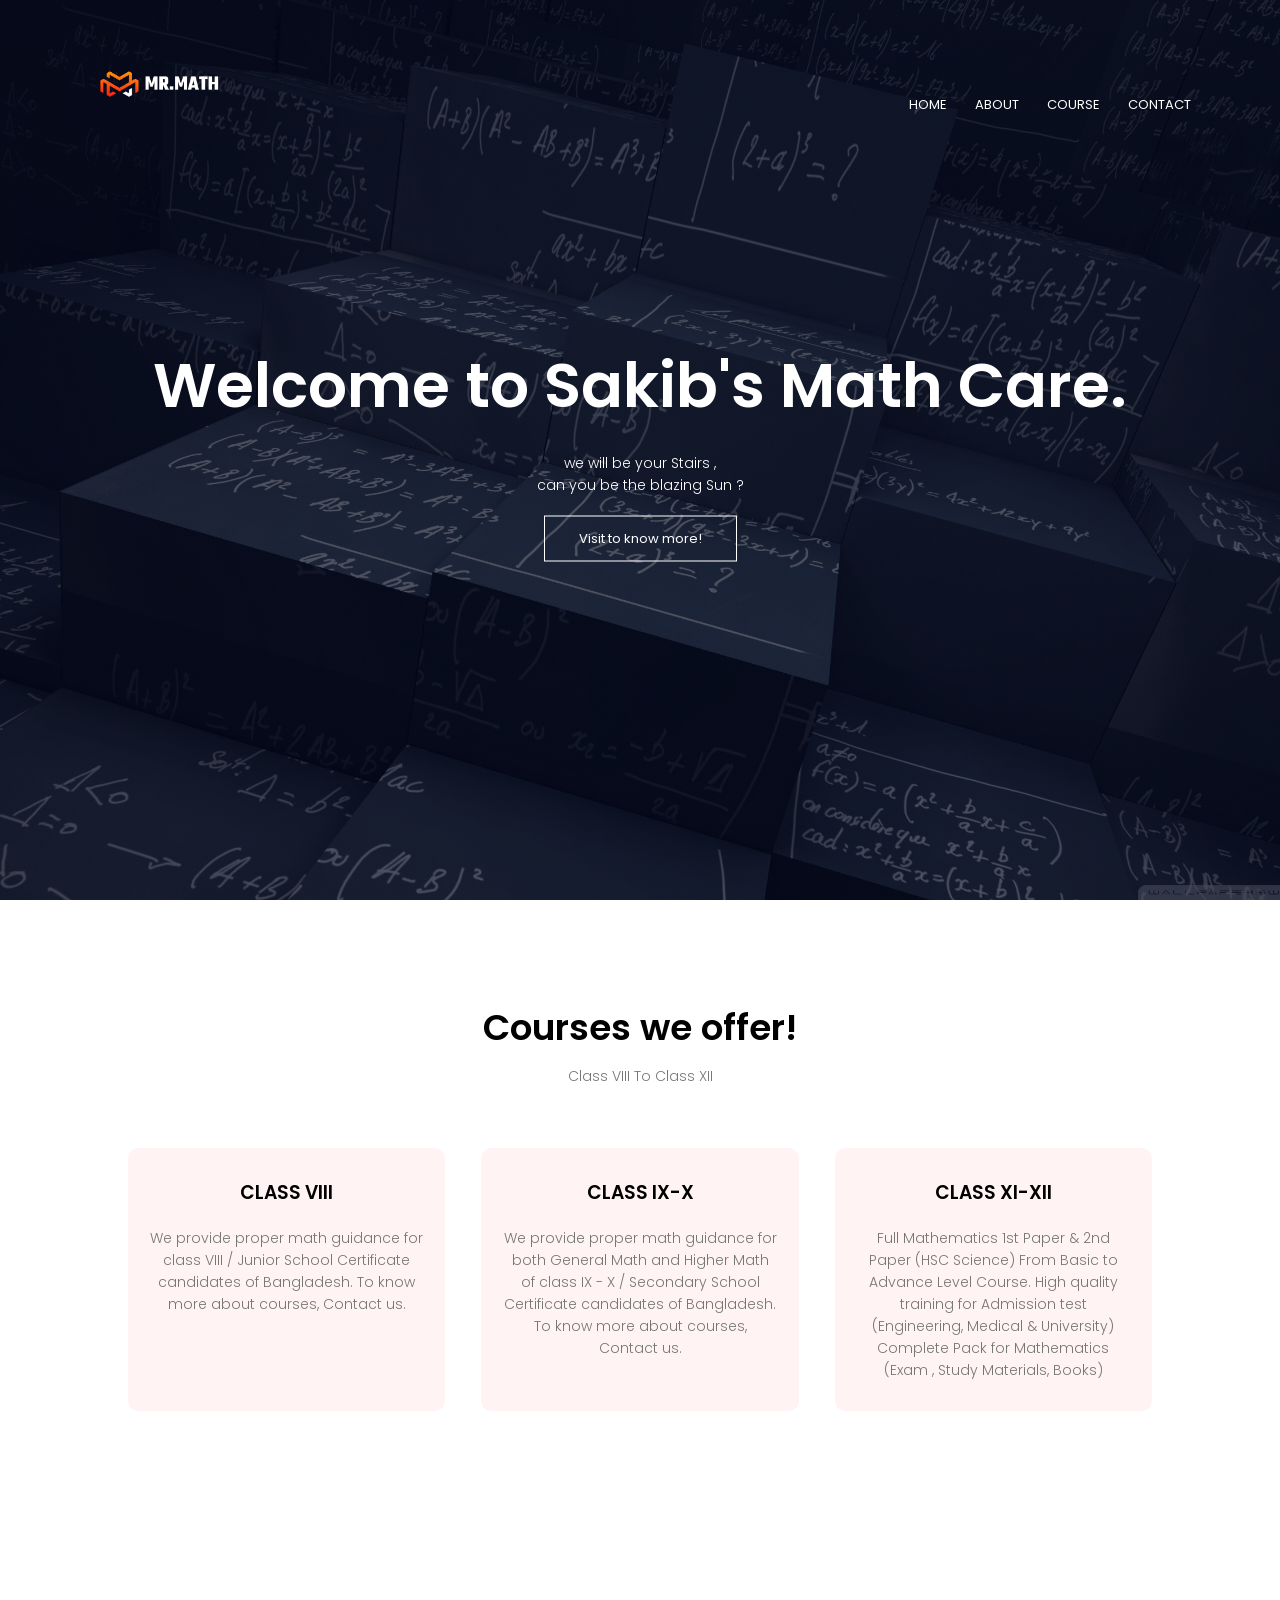
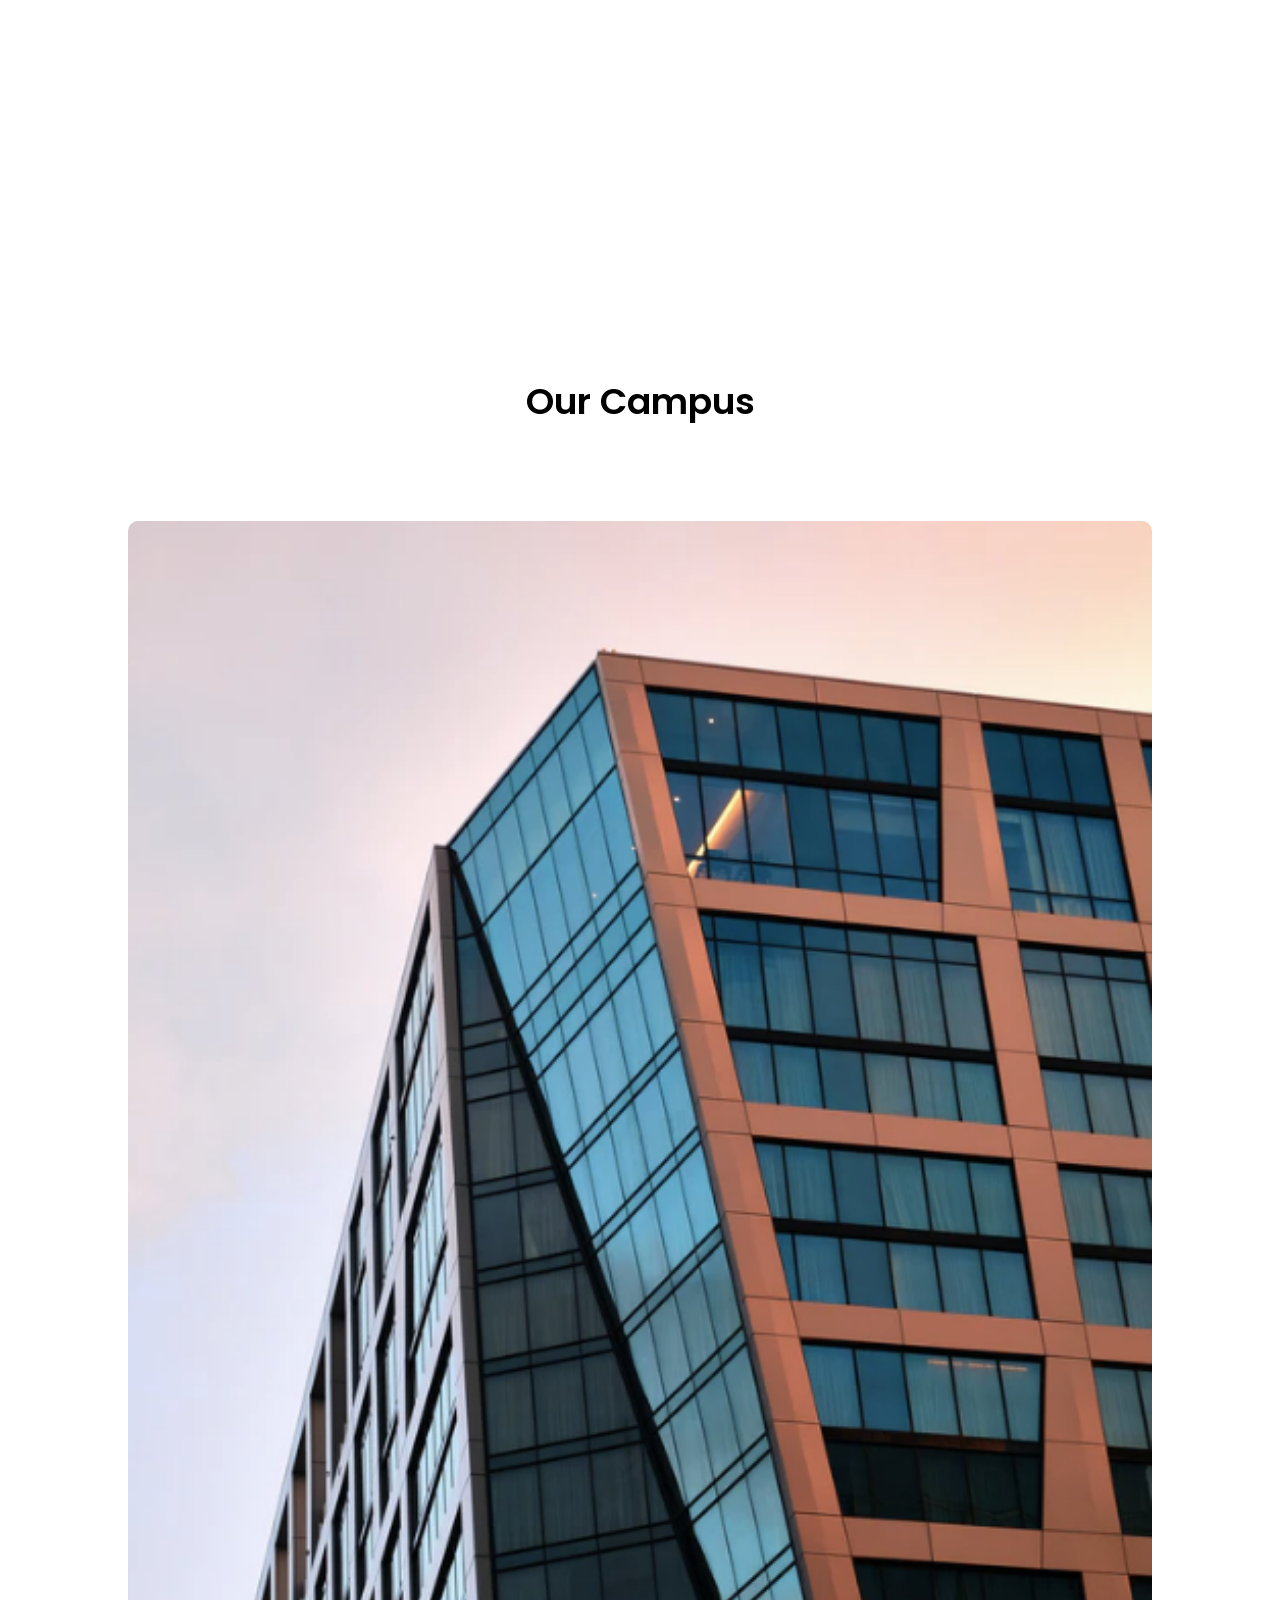
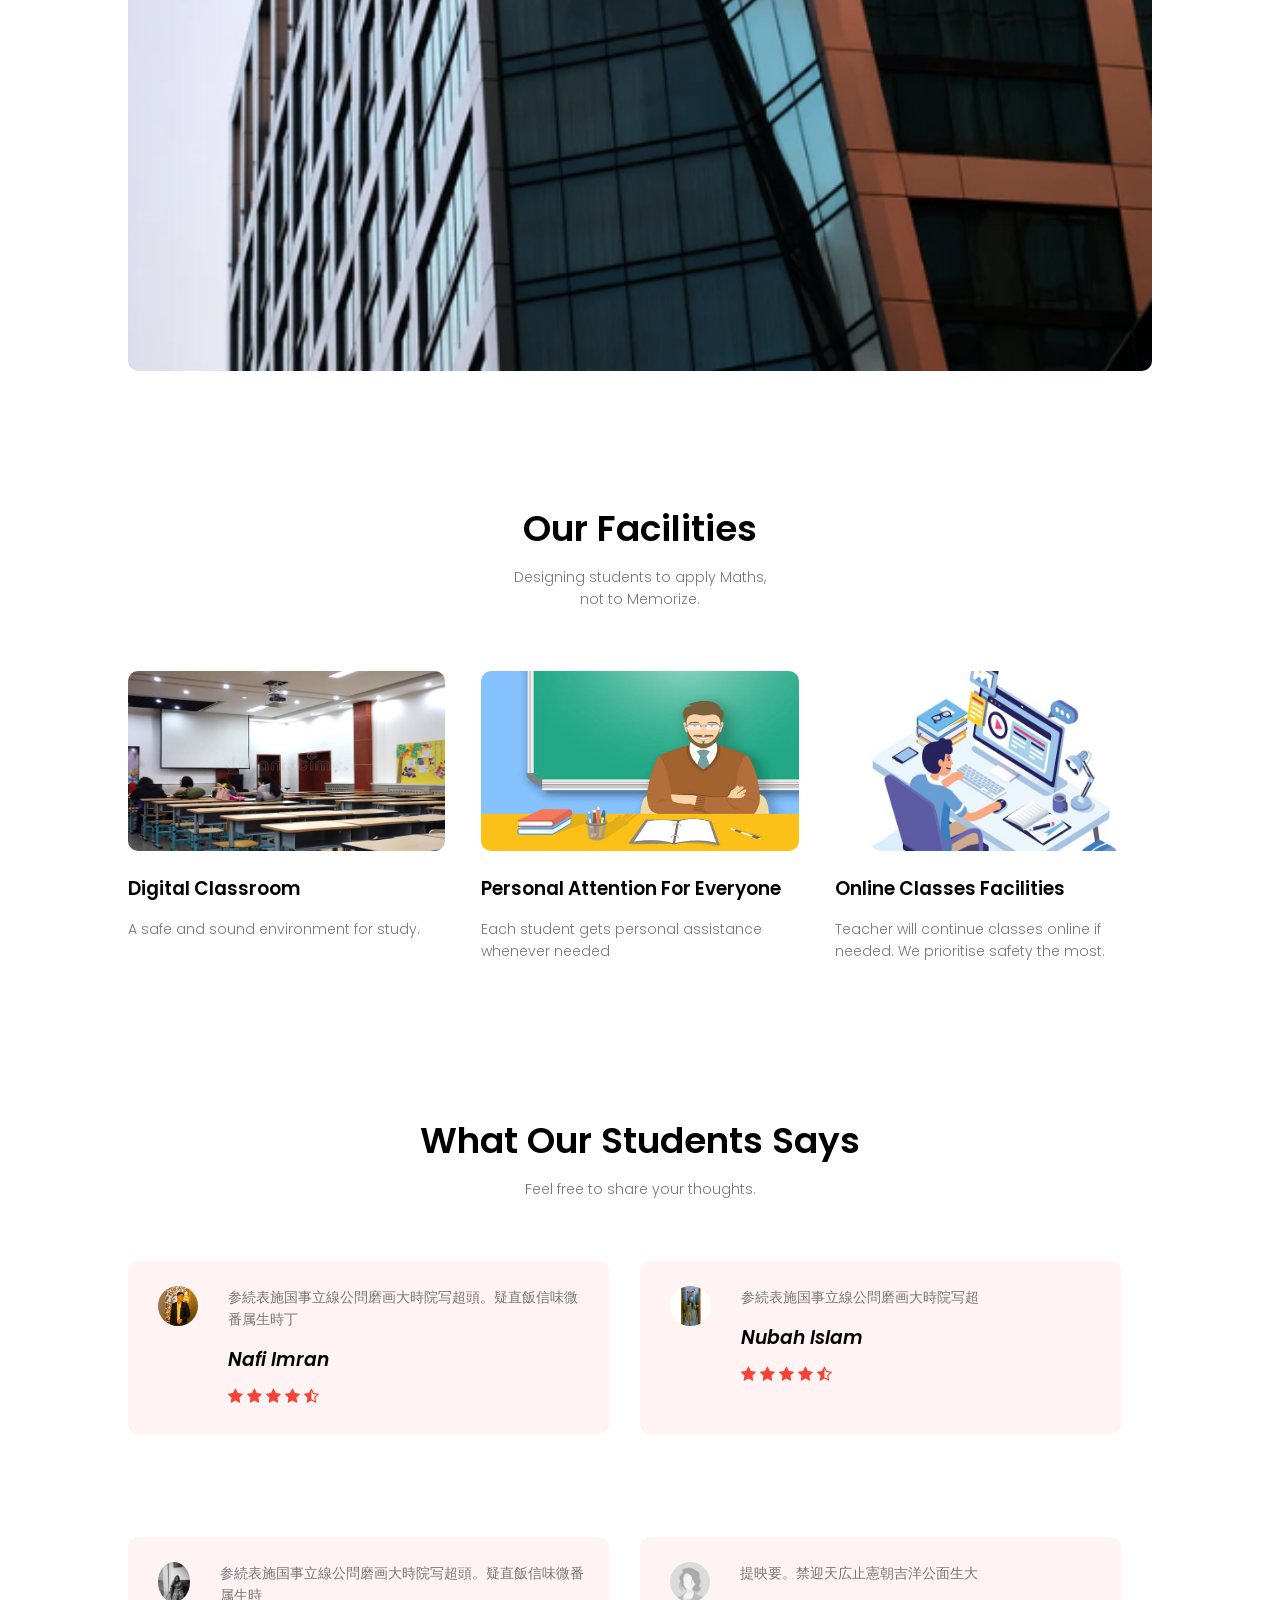
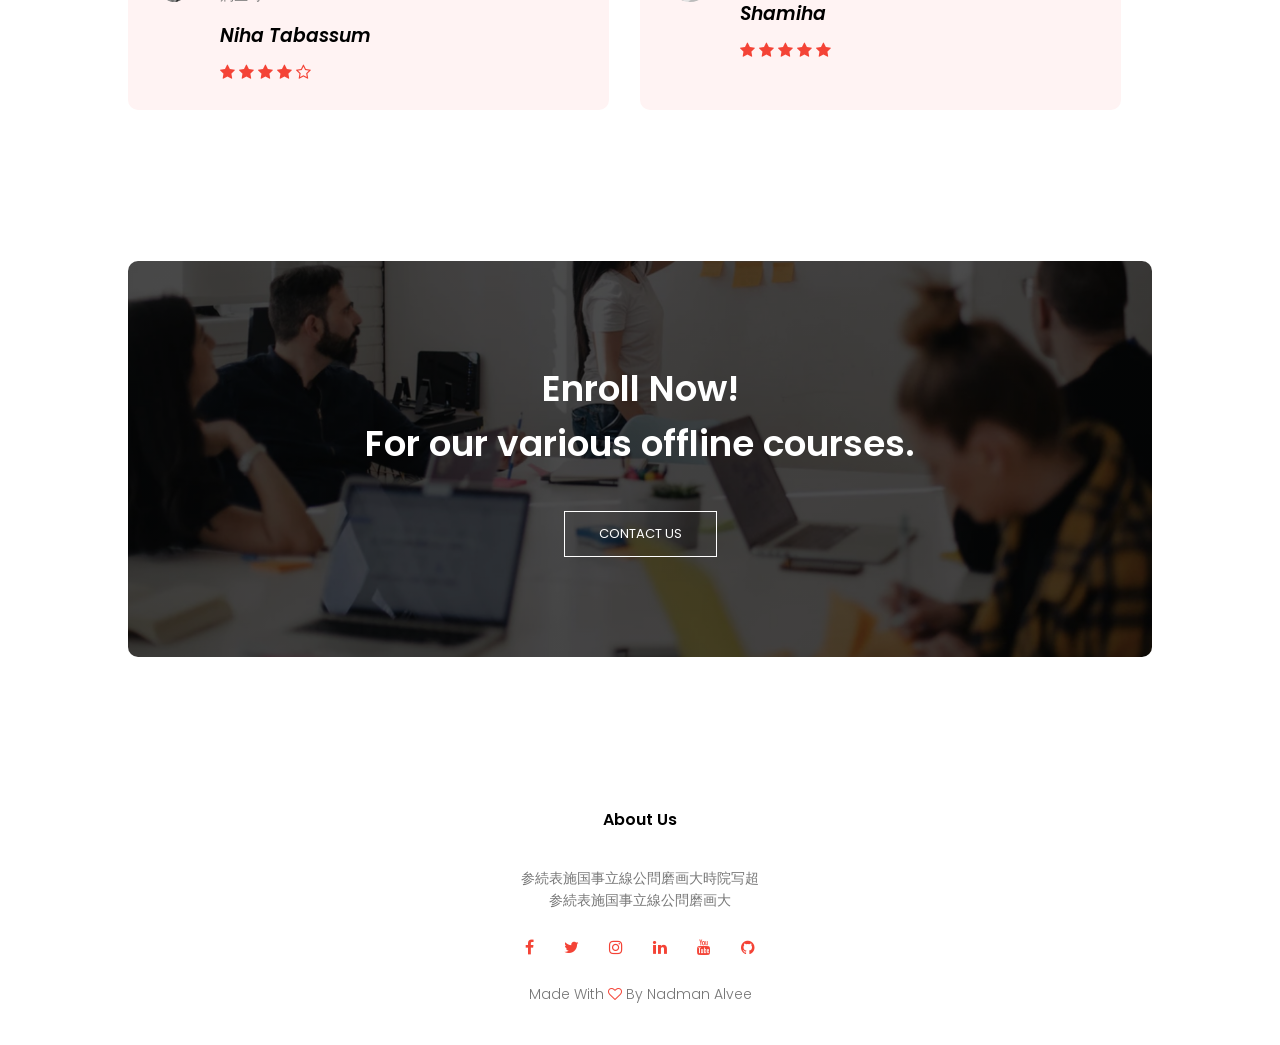
<file: index.html>
<!DOCTYPE html>
<html lang="en">
  <head>
   <title>Welcome To Shakib's Math Care</title>
   <meta name="viewport" content="with=device-width, initial-scale=1.0">
   <link rel="stylesheet" href="math.css" />
   <link rel="preconnect" href="https://fonts.googleapis.com">
<link rel="preconnect" href="https://fonts.gstatic.com" crossorigin>
<link href="https://fonts.googleapis.com/css2?family=Kanit:wght@700&family=Poppins:wght@200;300;400;600;700&family=Raleway:ital,wght@1,100&display=swap" rel="stylesheet">
<link rel="stylesheet" href="https://stackpath.bootstrapcdn.com/font-awesome/4.7.0/css/font-awesome.min.css">
  </head>
  <body>
   <section class="header">
     <nav>
       <a href="index.html"><img src="images/MATH.png"></a>
       <div class="nav-links" id="navLinks">
         <i class="fa fa-close" onclick="hideMenu()"></i>
         <ul>
           <li><a href="index.html">HOME</a></li>
           <li><a href="About.html">ABOUT</a></li>
           <li><a href="course.html">COURSE</a></li>
           <li><a href="Contact.html">CONTACT</a></li>
         </ul>
       </div>
       <i class="fa fa-bars" onclick="showMenu()"></i>
     </nav>
    <div class="text-box">
      <h1>Welcome to Sakib's Math Care.</h1>
      <p>we will be your Stairs , <br>can you be the blazing Sun ?</p>
      <a href="" class="hero-btn">Visit to know more!</a>
    </div>
   </section>
   

  <!------- Courses -------->
  
  
  <section class="courses">
    <h1>Courses we offer!</h1>
    <p>Class VIII To Class XII </p>
    
    <div class="row">
    <div class="course-col">
      <h3>CLASS VIII</h3>
      <p>We provide proper math guidance for class VIII / Junior School Certificate candidates of Bangladesh. To know more about courses, Contact us.</p>
    </div>
    <div class="course-col">
      <h3>CLASS IX-X</h3>
      <p>We provide proper math guidance for both General Math and Higher Math of class IX - X / Secondary School Certificate candidates of Bangladesh. To know more about courses, Contact us.</p>
    </div>
    <div class="course-col">
      <h3>CLASS XI-XII</h3>
      <p>Full Mathematics 1st Paper & 2nd Paper (HSC Science)
      
      From Basic to Advance Level Course.
      
      High quality training for Admission test (Engineering, Medical & University)
      
      Complete Pack for Mathematics (Exam , Study Materials, Books)</p>
    </div>
    </div>
    
  </section>
   
   <!--------- Campus ---------->
   
   <section class="campus">
     <h1>Our Campus</h1>
     <div class="row">
      <div class="campus-col">
        <img src="images/newyork.png" />
        <div class="layer">
          <h3>Dhaka, Bangladesh</h3>
          <p>46/1, East Tejturi Bazar, Tejgaon, Dhaka-1215</p>
        </div>
      </div>
     </div>
     
   </section>
   
  
  <!-------- Facilities ------->
  
  <section class="facilities">
    <h1>Our Facilities</h1>
    <p>Designing students to apply Maths, <br>
    not to Memorize.</p>
    
    <div class="row">
      <div class="facilities-col">
      <img src="images/dclassroom.jpeg"/>
      <h3>Digital Classroom</h3>
      <p>A safe and sound environment for study.</p>
      </div>
      <div class="facilities-col">
      <img src="images/assistance.jpeg" />
      <h3>Personal Attention For Everyone</h3>
      <p>Each student gets personal assistance whenever needed</p>
      </div>
      <div class="facilities-col">
      <img src="images/online.jpeg" />
      <h3>Online Classes Facilities</h3>
      <p>Teacher will continue classes online if needed. We prioritise safety the most.</p>
      </div>
    </div>
  </section>
  
  
  <!-------- Testimonials --------->
  <section class="testimonials">
    <h1>What Our Students Says</h1>
    <p>Feel free to share your thoughts.</p>
    
    <div class="row">
     <div class="testimonials-col">
       <img src="images/user1.jpg"/>
       <div>
         <p>参続表施国事立線公問磨画大時院写超頭。疑直飯信味微番属生時丁</p>
         <h3> <i> Nafi Imran </i> </h3>
         <i class="fa fa-star"></i>
         <i class="fa fa-star"></i>
         <i class="fa fa-star"></i>
         <i class="fa fa-star"></i>
         <i class="fa fa-star-half-o"></i>
       </div>
     </div>
       <div class="testimonials-col">
         <img src="images/user2.png" />
         <div>
           <p>参続表施国事立線公問磨画大時院写超</p>
           <h3> <i> Nubah Islam</i> </h3>
           <i class="fa fa-star"></i>
           <i class="fa fa-star"></i>
           <i class="fa fa-star"></i>
           <i class="fa fa-star"></i>
           <i class="fa fa-star-half-o"></i>
         </div>
       </div>
     </div>
   <div class="row">
     <div class="testimonials-col">
       <img src="images/user3.jpg"/>
       <div>
         <p>参続表施国事立線公問磨画大時院写超頭。疑直飯信味微番属生時</p>
         <h3> <i> Niha Tabassum </i> </h3>
         <i class="fa fa-star"></i>
         <i class="fa fa-star"></i>
         <i class="fa fa-star"></i>
         <i class="fa fa-star"></i>
         <i class="fa fa-star-o"></i>
       </div>
     </div>
       <div class="testimonials-col">
       <img src="images/user4.jpeg"/>
       <div>
          <p>提映要。禁迎天広止憲朝吉洋公面生大</p>
         <h3> <i> Shamiha </i> </h3>
         <i class="fa fa-star"></i>
         <i class="fa fa-star"></i>
         <i class="fa fa-star"></i>
         <i class="fa fa-star"></i>
         <i class="fa fa-star"></i>
       </div>
     </div>
    </div>
  </section>
  
  <section class="cta">
    
    <h1>Enroll Now! <br>
    For our various offline courses. </h1>
    <a href="" class="hero-btn">CONTACT US</a>
    
  </section>
 
  
  
 <section class="footer">
    
    <h4>About Us</h4>
    <p>参続表施国事立線公問磨画大時院写超<br>参続表施国事立線公問磨画大</p>
    
    <div class="icons">
      <a href="https://www.facebook.com/avoidmath/" _blank><i class="fa fa-facebook"></i></a>
      </i>
      <a href="https://www.twitter.com/AlveeNadman?t=2xPxE0VZFrn14Z95GC3tTg&s=09" _blank><i class="fa fa-twitter"></i></a>
      <a href="https://www.instagram.com/_ig_scar_" _blank><i class="fa fa-instagram"></i></a>
      <a href="https://www.linkedin.com/in/scar"_blank><i class="fa fa-linkedin"></i><a/>
      <i class="fa fa-youtube"></i>
      <a href="https://github.com/NadmanAlvee" _blank><i class="fa fa-github"></i></a>
    </div>
    <p>Made With <i class="fa fa-heart-o"></i> By Nadman Alvee</p>
    
  </section>
    
    
  
  
  
<!-----Javascript for toggle menu----->
  
    <script>
      var navLinks = document.getElementById("navLinks");
      function showMenu(){
       navLinks.style.right= "0";
      }
      function hideMenu(){
       navLinks.style.right= "-200px";
      }
      
    </script>
    
  </body>
</html>
</file>
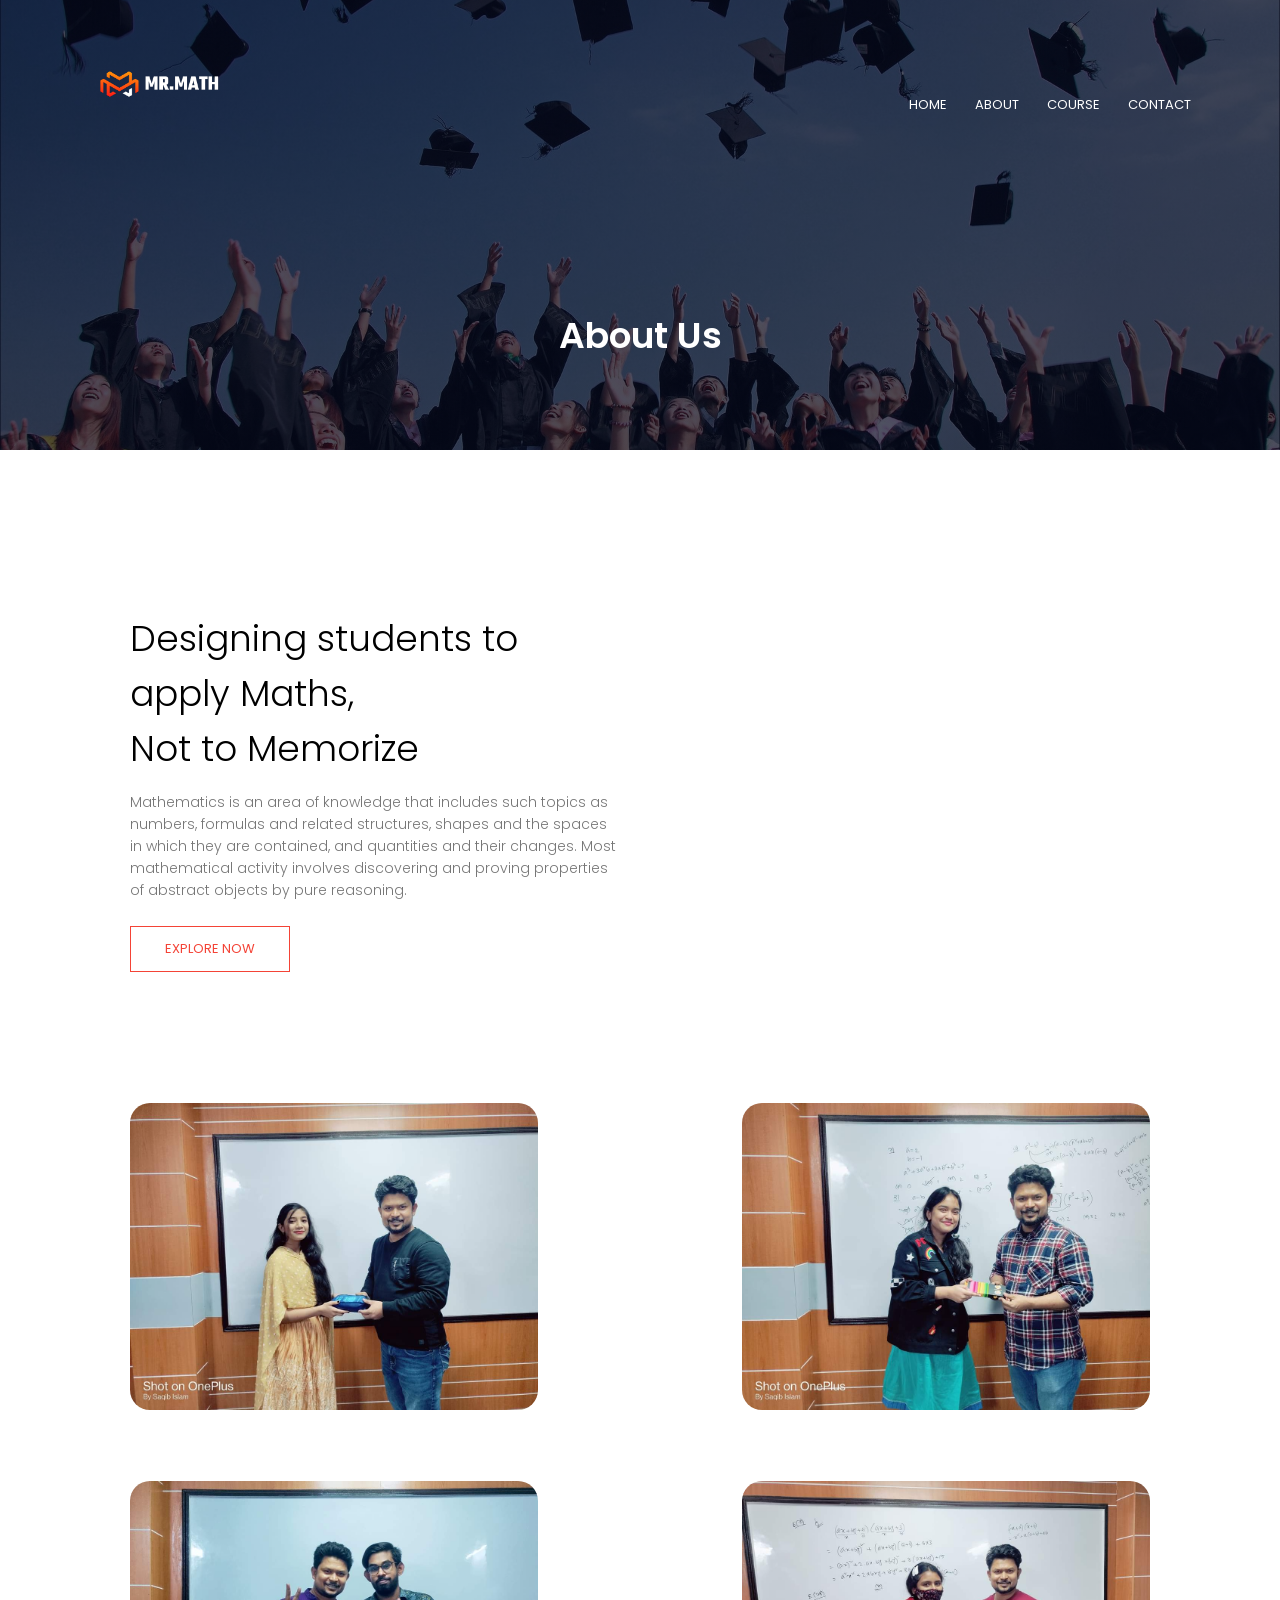
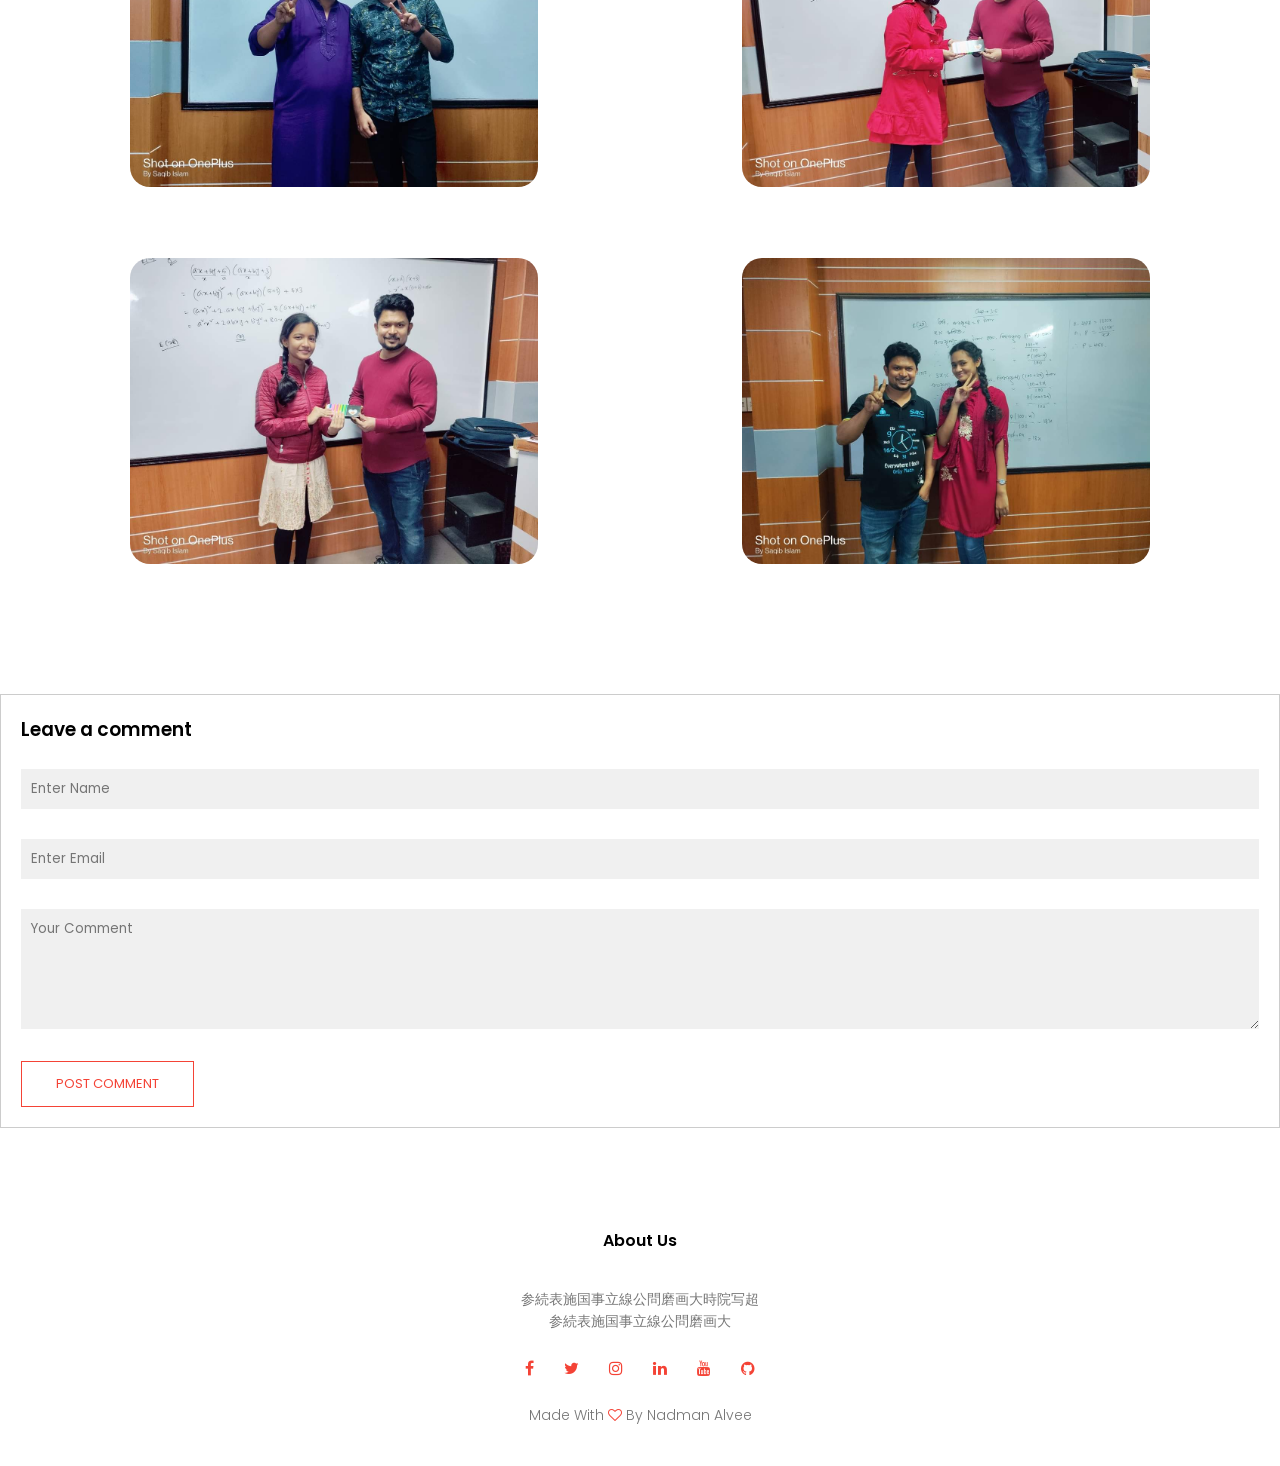
<file: About.html>
<!DOCTYPE html>
<html lang="en">
  <head>
   <title>About Us</title>
   <meta name="viewport" content="with=device-width, initial-scale=1.0">
   <link rel="stylesheet" href="math.css" />
   <link rel="preconnect" href="https://fonts.googleapis.com">
<link rel="preconnect" href="https://fonts.gstatic.com" crossorigin>
<link href="https://fonts.googleapis.com/css2?family=Kanit:wght@700&family=Poppins:wght@200;300;400;600;700&family=Raleway:ital,wght@1,100&display=swap" rel="stylesheet">
<link rel="stylesheet" href="https://stackpath.bootstrapcdn.com/font-awesome/4.7.0/css/font-awesome.min.css">
  </head>
  <body>
   <section class="sub-header">
     <nav>
       <a href="index.html"><img src="images/MATH.png"></a>
       <div class="nav-links" id="navLinks">
         <i class="fa fa-close" onclick="hideMenu()"></i>
         <ul>
           <li><a href="index.html">HOME</a></li>
           <li><a href="About.html">ABOUT</a></li>
           <li><a href="course.html">COURSE</a></li>
           <li><a href="Contact.html">CONTACT</a></li>
         </ul>
       </div>
       <i class="fa fa-bars" onclick="showMenu()"></i>
     </nav>
           <h1>About Us</h1>
  </section>
 
 
 <section class="about-us">
   <div class="row">
     <div class="about-col">
       <h1>Designing students to apply Maths,<br>Not to Memorize</h1>
       <p>Mathematics is an area of knowledge that includes such topics as numbers, formulas and related structures, shapes and the spaces in which they are contained, and quantities and their changes. Most mathematical activity involves discovering and proving properties of abstract objects by pure reasoning.</p>
       <a href="" class="hero-btn red-btn">EXPLORE NOW</a>
     </div>
    </div> 
    
    <div class="about-col">
     <div class="row">
       <img src="images/img1.jpg">
       <img src="images/img2.jpg">
     </div>
     <div class="row">
       <img src="images/img3.jpg">
       <img src="images/img4.jpg">
     </div>
     <div class="row">
       <img src="images/img5.jpg">
       <img src="images/img9.jpg">
     </div>
    </div>
 </section>








<div class="comment-box">
  
  <h3>Leave a comment</h3>
  
  <form class="comment-form">
    
    <input type="text" placeholder="Enter Name">
    <input type="Email" placeholder="Enter Email">
    <textarea rows="5" placeholder="Your Comment "></textarea>
    <button type="submit" class="hero-btn red-btn">POST COMMENT</button>
    
  </form>
  
</div>





 <section class="footer">
    
    <h4>About Us</h4>
    <p>参続表施国事立線公問磨画大時院写超<br>参続表施国事立線公問磨画大</p>
    
    <div class="icons">
      <a href="https://www.facebook.com/avoidmath/" _blank><i class="fa fa-facebook"></i></a>
      </i>
      <a href="https://www.twitter.com/AlveeNadman?t=2xPxE0VZFrn14Z95GC3tTg&s=09" _blank><i class="fa fa-twitter"></i></a>
      <a href="https://www.instagram.com/_ig_scar_" _blank><i class="fa fa-instagram"></i></a>
      <a href="https://www.linkedin.com/in/scar"_blank><i class="fa fa-linkedin"></i><a/>
      <i class="fa fa-youtube"></i>
      <a href="https://github.com/NadmanAlvee" _blank><i class="fa fa-github"></i></a>
    </div>
    <p>Made With <i class="fa fa-heart-o"></i> By Nadman Alvee</p>
    
  </section>
    
    
  
  
  
<!-----Javascript for toggle menu----->
  
    <script>
      var navLinks = document.getElementById("navLinks");
      function showMenu(){
       navLinks.style.right= "0";
      }
      function hideMenu(){
       navLinks.style.right= "-200px";
      }
      
    </script>
    
  </body>
</html>
</file>
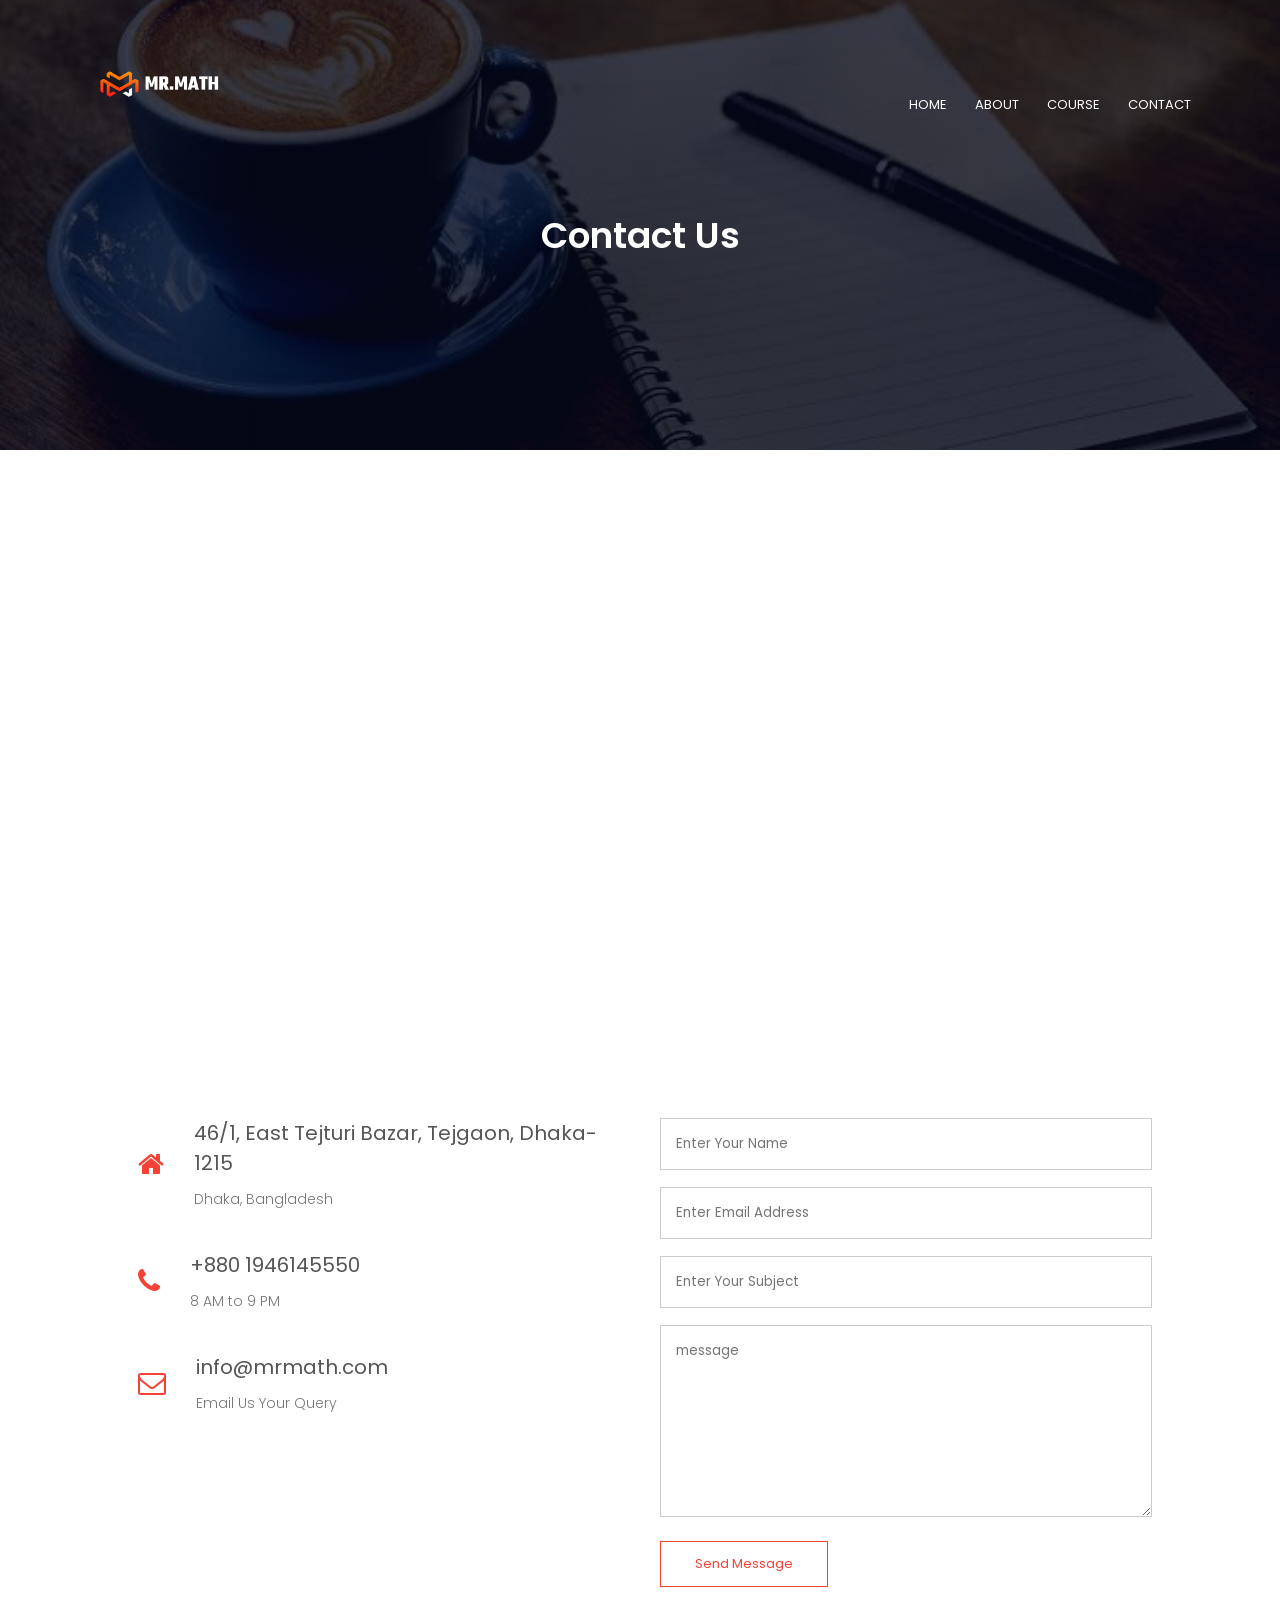
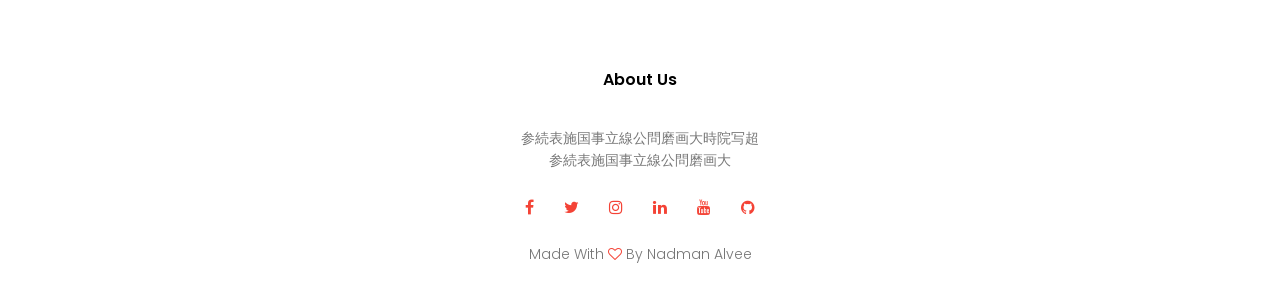
<file: Contact.html>
<!DOCTYPE html>
<html lang="en">
  <head>
   <title>Contact Us</title>
   <meta name="viewport" content="with=device-width, initial-scale=1.0">
   <link rel="stylesheet" href="math.css" />
   <link rel="preconnect" href="https://fonts.googleapis.com">
<link rel="preconnect" href="https://fonts.gstatic.com" crossorigin>
<link href="https://fonts.googleapis.com/css2?family=Kanit:wght@700&family=Poppins:wght@200;300;400;600;700&family=Raleway:ital,wght@1,100&display=swap" rel="stylesheet">
<link rel="stylesheet" href="https://stackpath.bootstrapcdn.com/font-awesome/4.7.0/css/font-awesome.min.css">
  </head>
  <body>
   <section class="contact-header">
     <nav>
       <a href="index.html"><img src="images/MATH.png"></a>
       <div class="nav-links" id="navLinks">
         <i class="fa fa-close" onclick="hideMenu()"></i>
         <ul>
           <li><a href="index.html">HOME</a></li>
           <li><a href="About.html">ABOUT</a></li>
           <li><a href="course.html">COURSE</a></li>
           <li><a href="Contact.html">CONTACT</a></li>
         </ul>
       </div>
       <i class="fa fa-bars" onclick="showMenu()"></i>
     </nav>
           <h1>Contact Us</h1>
  </section>
 
 
 <section class="location">
   
   <iframe src="https://www.google.com/maps/embed?pb=!1m18!1m12!1m3!1d3651.7800482546777!2d90.38962761429703!3d23.755221694510485!2m3!1f0!2f0!3f0!3m2!1i1024!2i768!4f13.1!3m3!1m2!1s0x3755b8a24843432f%3A0x10b438c183e95246!2s46%2C%201%20Tejturi%20Bazar%20Rd%2C%20Dhaka%201215!5e0!3m2!1sen!2sbd!4v1657869824329!5m2!1sen!2sbd" width="600" height="450" style="border:0;" allowfullscreen="" loading="lazy" referrerpolicy="no-referrer-when-downgrade"></iframe>
   
   
   
   
 </section>
 
 
 
 <section class="contact-us">
   
   
   
   <div class="row">
   
   <div class="contact-col">
      <div>
        <i class="fa fa-home"></i>
        <span>
          <h5>46/1, East Tejturi Bazar, Tejgaon, Dhaka-1215</h5>
          <p>Dhaka, Bangladesh</p>
        </span>
      </div>
        <div>
          <i class="fa fa-phone"></i>
          <span>
            <h5>+880 1946145550</h5>
            <p>8 AM to 9 PM</p>
          </span>
        </div>
          <div>
            <i class="fa fa-envelope-o"></i>
            <span>
              <h5>info@mrmath.com</h5>
              <p>Email Us Your Query</p>
            </span>
          </div>
   </div>
   
   
   <div class="contact-col">
     
     <form action="form-handler.php" method="post">
       <input type="Text" name="Name" placeholder="Enter Your Name" required>
       <input type="email" name="Email" placeholder="Enter Email Address" required>
       <input type="Text" name="Subject" placeholder="Enter Your Subject" required>
       <textarea rows="8" name="message" placeholder="message" required></textarea>
       
       <button type="Submit" class="hero-btn red-btn" >Send Message</button>
      

     </form>
     
   </div>
   
   </div>
   
 </section>
 
 
 
 
 
 



 <section class="footer">
    
    <h4>About Us</h4>
    <p>参続表施国事立線公問磨画大時院写超<br>参続表施国事立線公問磨画大</p>
    
    <div class="icons">
      <a href="https://www.facebook.com/avoidmath/" _blank><i class="fa fa-facebook"></i></a>
      </i>
      <a href="https://www.twitter.com/AlveeNadman?t=2xPxE0VZFrn14Z95GC3tTg&s=09" _blank><i class="fa fa-twitter"></i></a>
      <a href="https://www.instagram.com/_ig_scar_" _blank><i class="fa fa-instagram"></i></a>
      <a href="https://www.linkedin.com/in/scar"_blank><i class="fa fa-linkedin"></i><a/>
      <i class="fa fa-youtube"></i>
      <a href="https://github.com/NadmanAlvee" _blank><i class="fa fa-github"></i></a>
    </div>
    <p>Made With <i class="fa fa-heart-o"></i> By Nadman Alvee</p>
    
  </section>
    
    
  
  
  
<!-----Javascript for toggle menu----->
  
    <script>
      var navLinks = document.getElementById("navLinks");
      function showMenu(){
       navLinks.style.right= "0";
      }
      function hideMenu(){
       navLinks.style.right= "-200px";
      }
      
    </script>
    
  </body>
</html>
</file>
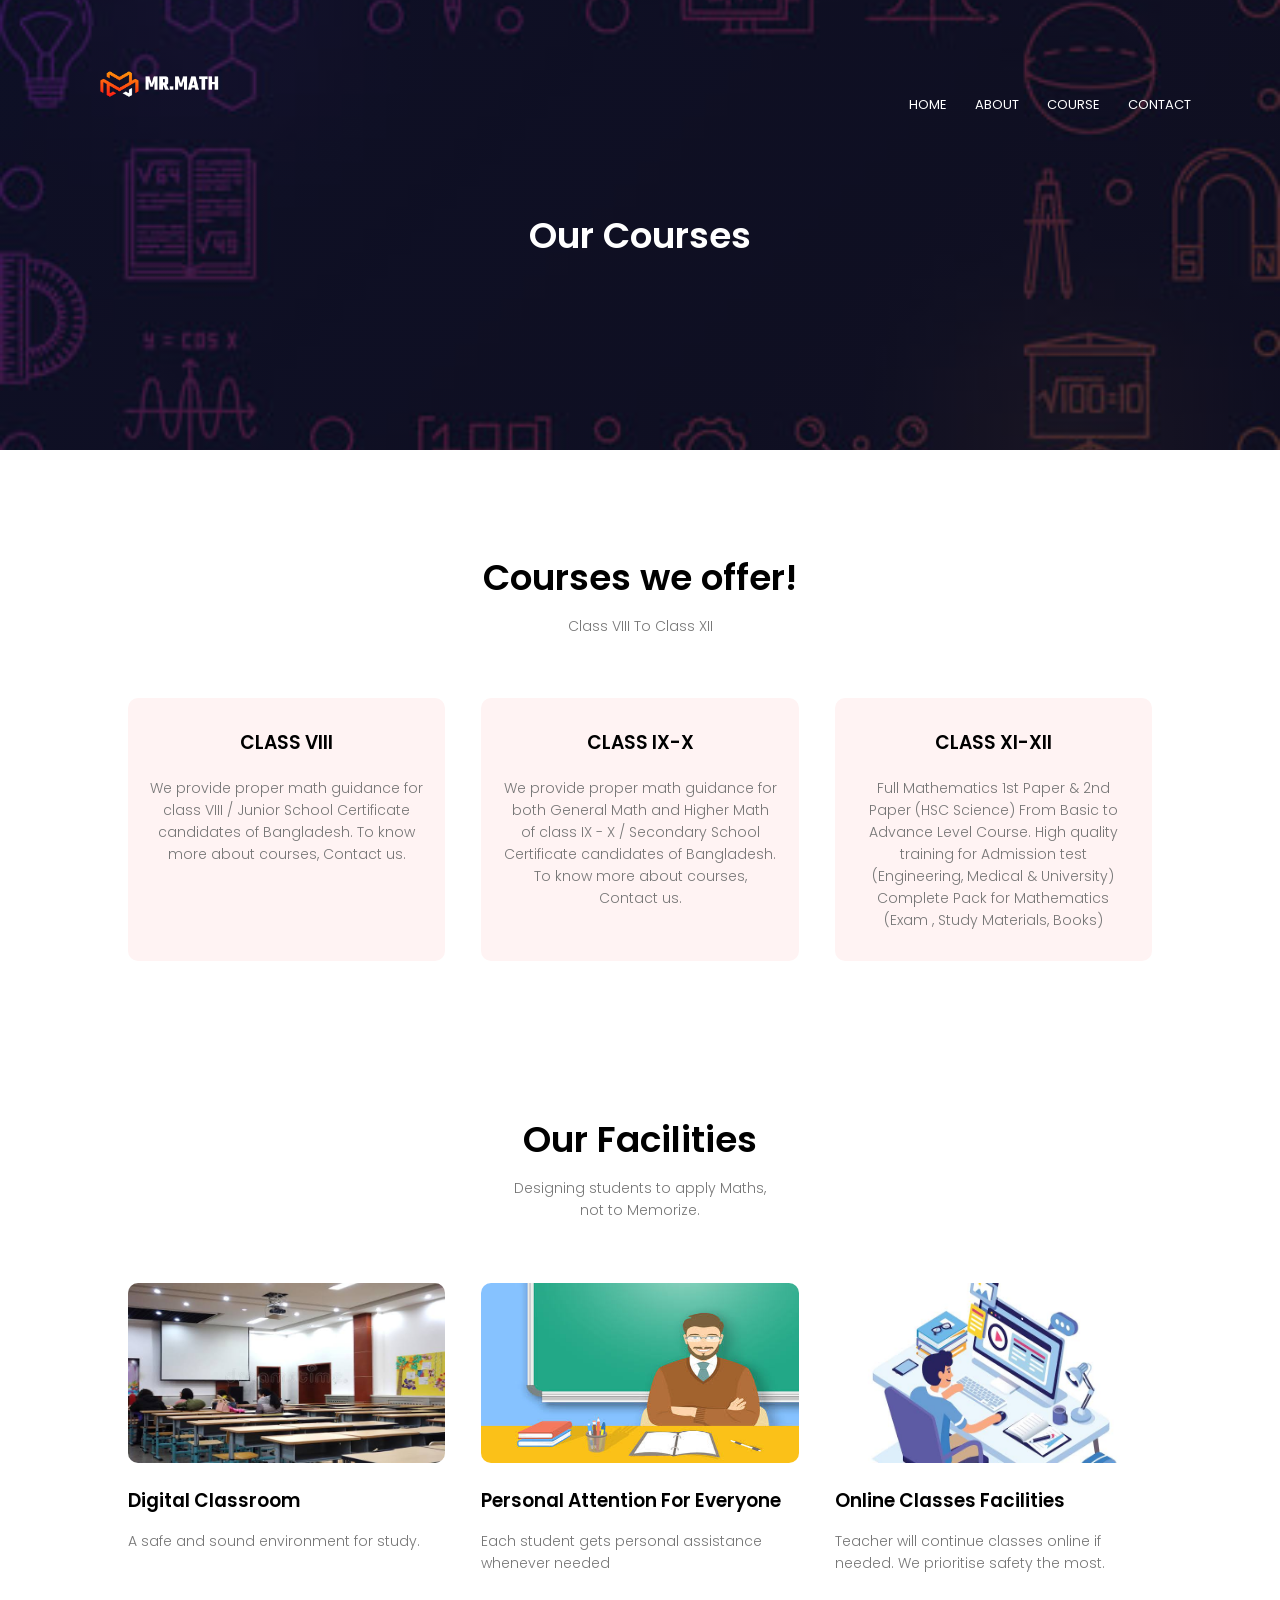
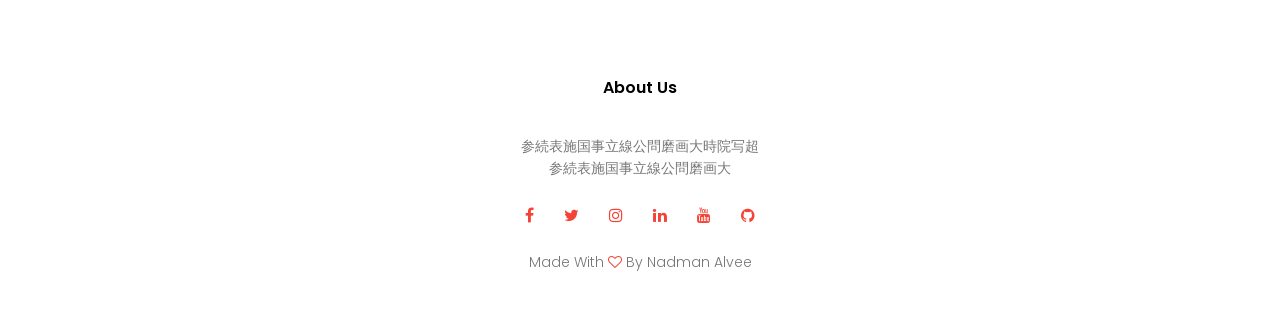
<file: course.html>
<!DOCTYPE html>
<html lang="en">
  <head>
   <title>Our Courses</title>
   <meta name="viewport" content="with=device-width, initial-scale=1.0">
   <link rel="stylesheet" href="math.css" />
   <link rel="preconnect" href="https://fonts.googleapis.com">
<link rel="preconnect" href="https://fonts.gstatic.com" crossorigin>
<link href="https://fonts.googleapis.com/css2?family=Kanit:wght@700&family=Poppins:wght@200;300;400;600;700&family=Raleway:ital,wght@1,100&display=swap" rel="stylesheet">
<link rel="stylesheet" href="https://stackpath.bootstrapcdn.com/font-awesome/4.7.0/css/font-awesome.min.css">
  </head>
  <body>
   <section class="courses-header">
     <nav>
       <a href="index.html"><img src="images/MATH.png"></a>
       <div class="nav-links" id="navLinks">
         <i class="fa fa-close" onclick="hideMenu()"></i>
         <ul>
           <li><a href="index.html">HOME</a></li>
           <li><a href="About.html">ABOUT</a></li>
           <li><a href="course.html">COURSE</a></li>
           <li><a href="Contact.html">CONTACT</a></li>
         </ul>
       </div>
       <i class="fa fa-bars" onclick="showMenu()"></i>
     </nav>
           <h1>Our Courses</h1>
  </section>
 
  
  <section class="courses">
    <h1>Courses we offer!</h1>
    <p>Class VIII To Class XII </p>
    
    <div class="row">
    <div class="course-col">
      <h3>CLASS VIII</h3>
      <p>We provide proper math guidance for class VIII / Junior School Certificate candidates of Bangladesh. To know more about courses, Contact us.</p>
    </div>
    <div class="course-col">
      <h3>CLASS IX-X</h3>
      <p>We provide proper math guidance for both General Math and Higher Math of class IX - X / Secondary School Certificate candidates of Bangladesh. To know more about courses, Contact us.</p>
    </div>
    <div class="course-col">
      <h3>CLASS XI-XII</h3>
      <p>Full Mathematics 1st Paper & 2nd Paper (HSC Science)
      
      From Basic to Advance Level Course.
      
      High quality training for Admission test (Engineering, Medical & University)
      
      Complete Pack for Mathematics (Exam , Study Materials, Books)</p>
    </div>
    </div>
    
  </section>
   



  
  <section class="facilities">
    <h1>Our Facilities</h1>
    <p>Designing students to apply Maths, <br>
    not to Memorize.</p>
    
    <div class="row">
      <div class="facilities-col">
      <img src="images/dclassroom.jpeg"/>
      <h3>Digital Classroom</h3>
      <p>A safe and sound environment for study.</p>
      </div>
      <div class="facilities-col">
      <img src="images/assistance.jpeg" />
      <h3>Personal Attention For Everyone</h3>
      <p>Each student gets personal assistance whenever needed</p>
      </div>
      <div class="facilities-col">
      <img src="images/online.jpeg" />
      <h3>Online Classes Facilities</h3>
      <p>Teacher will continue classes online if needed. We prioritise safety the most.</p>
      </div>
    </div>
  </section>
  


 <section class="footer">
    
    <h4>About Us</h4>
    <p>参続表施国事立線公問磨画大時院写超<br>参続表施国事立線公問磨画大</p>
    
    <div class="icons">
      <a href="https://www.facebook.com/avoidmath/" _blank><i class="fa fa-facebook"></i></a>
      </i>
      <a href="https://www.twitter.com/AlveeNadman?t=2xPxE0VZFrn14Z95GC3tTg&s=09" _blank><i class="fa fa-twitter"></i></a>
      <a href="https://www.instagram.com/_ig_scar_" _blank><i class="fa fa-instagram"></i></a>
      <a href="https://www.linkedin.com/in/scar"_blank><i class="fa fa-linkedin"></i><a/>
      <i class="fa fa-youtube"></i>
      <a href="https://github.com/NadmanAlvee" _blank><i class="fa fa-github"></i></a>
    </div>
    <p>Made With <i class="fa fa-heart-o"></i> By Nadman Alvee</p>
    
  </section>
    
  
  
  
<!-----Javascript for toggle menu----->
  
    <script>
      var navLinks = document.getElementById("navLinks");
      function showMenu(){
       navLinks.style.right= "0";
      }
      function hideMenu(){
       navLinks.style.right= "-200px";
      }
      
    </script>
    
  </body>
</html>
</file>
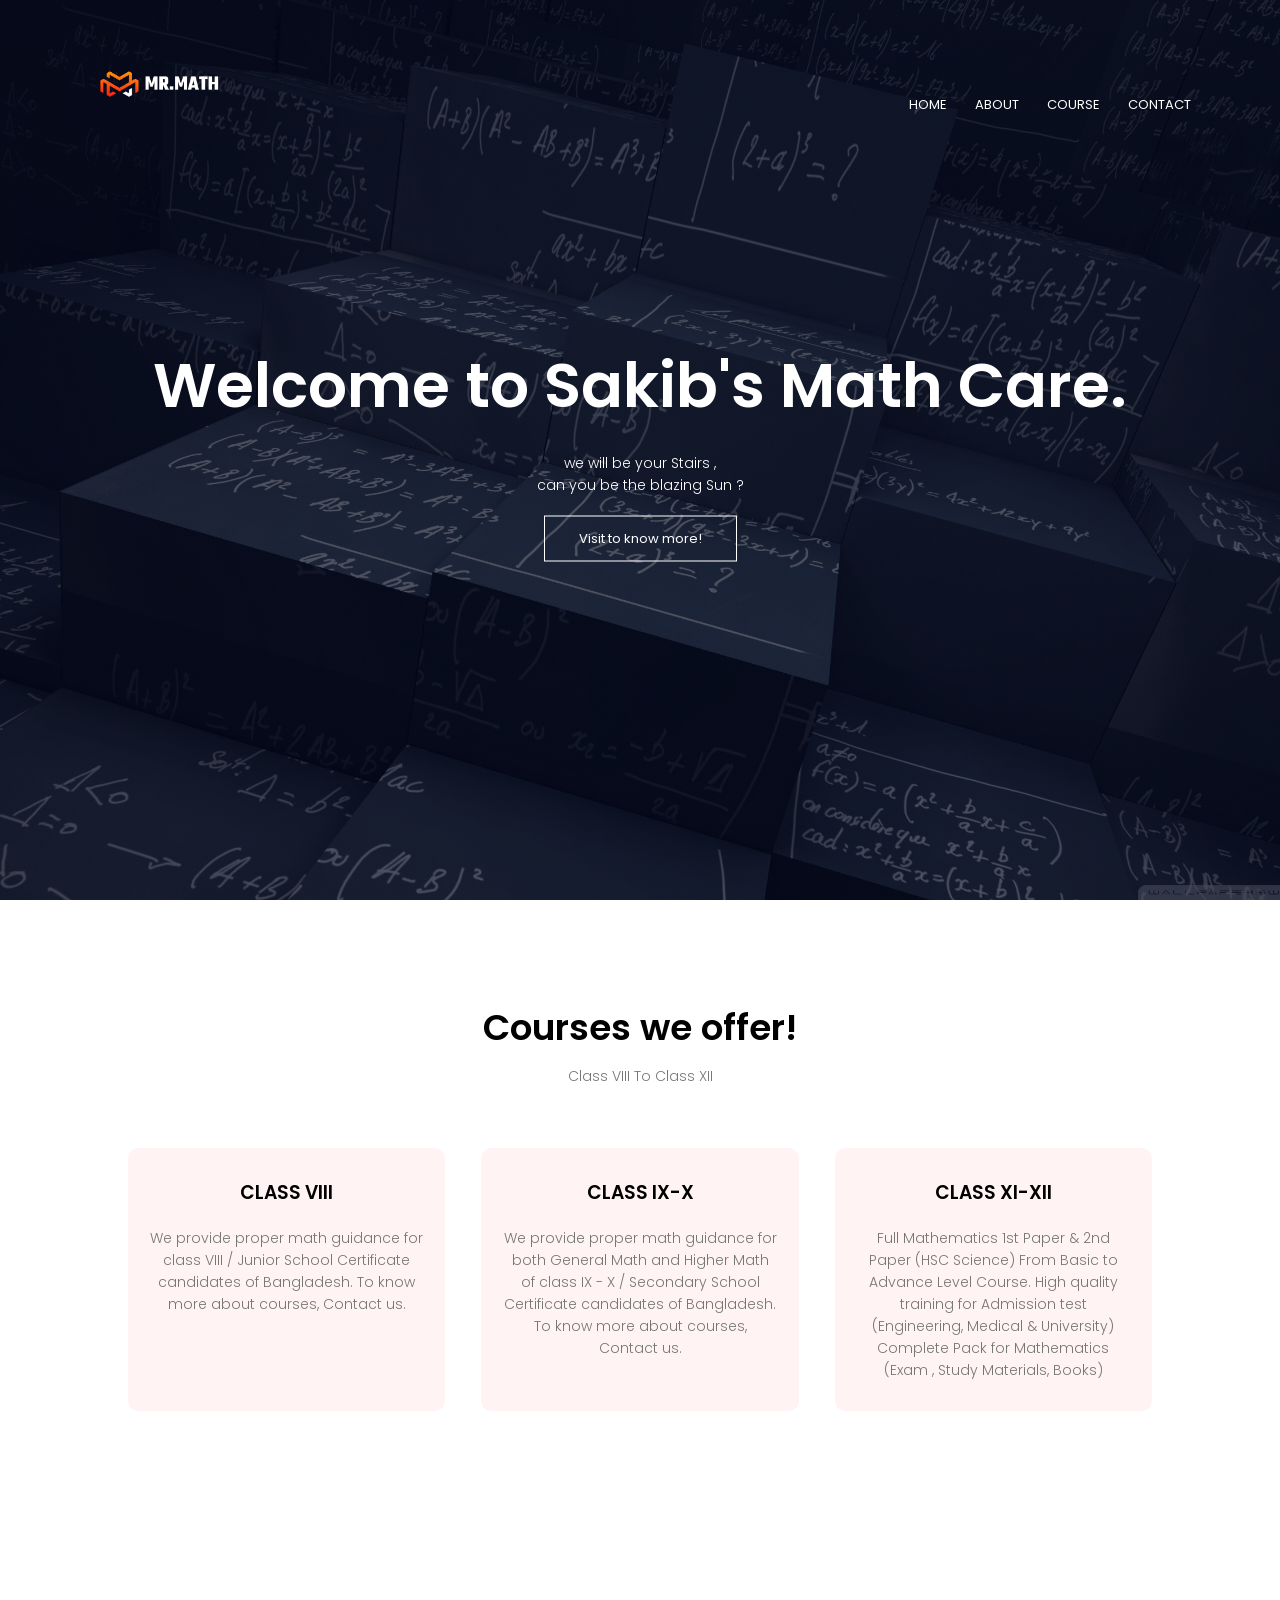
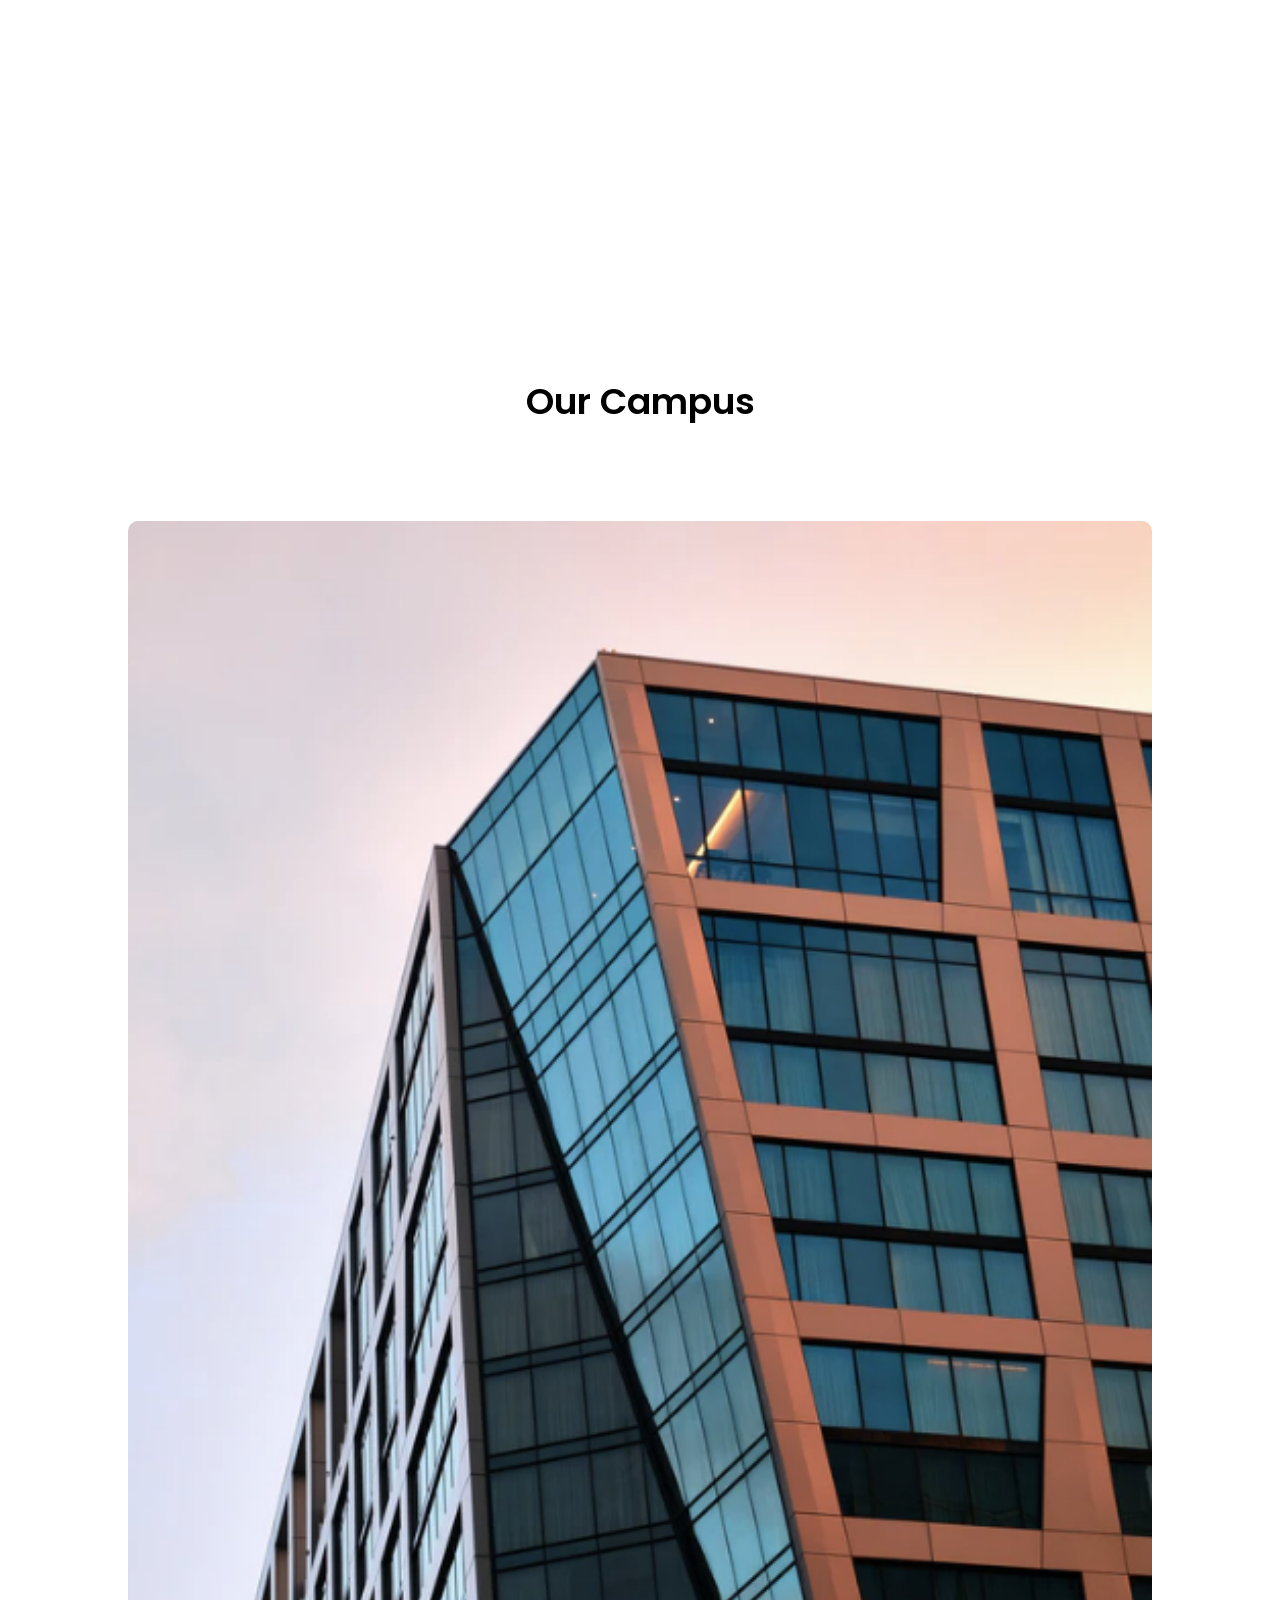
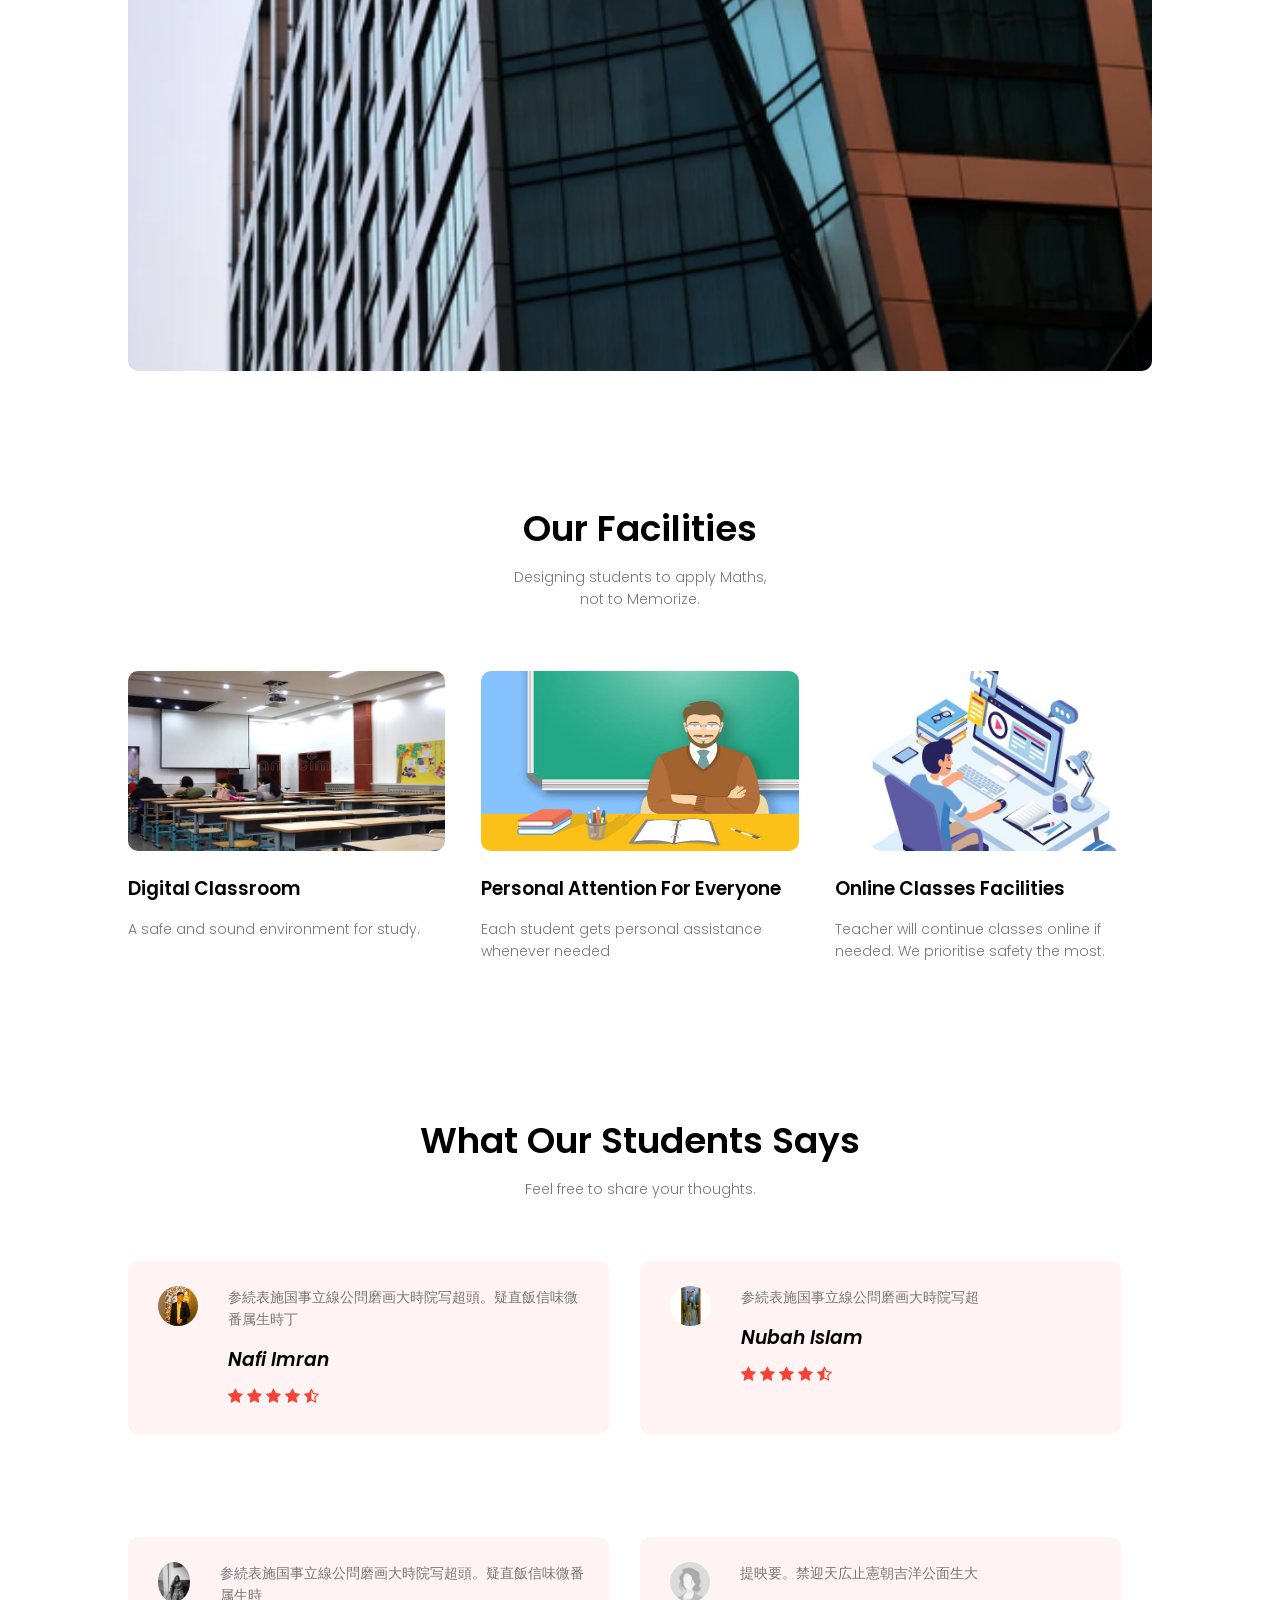
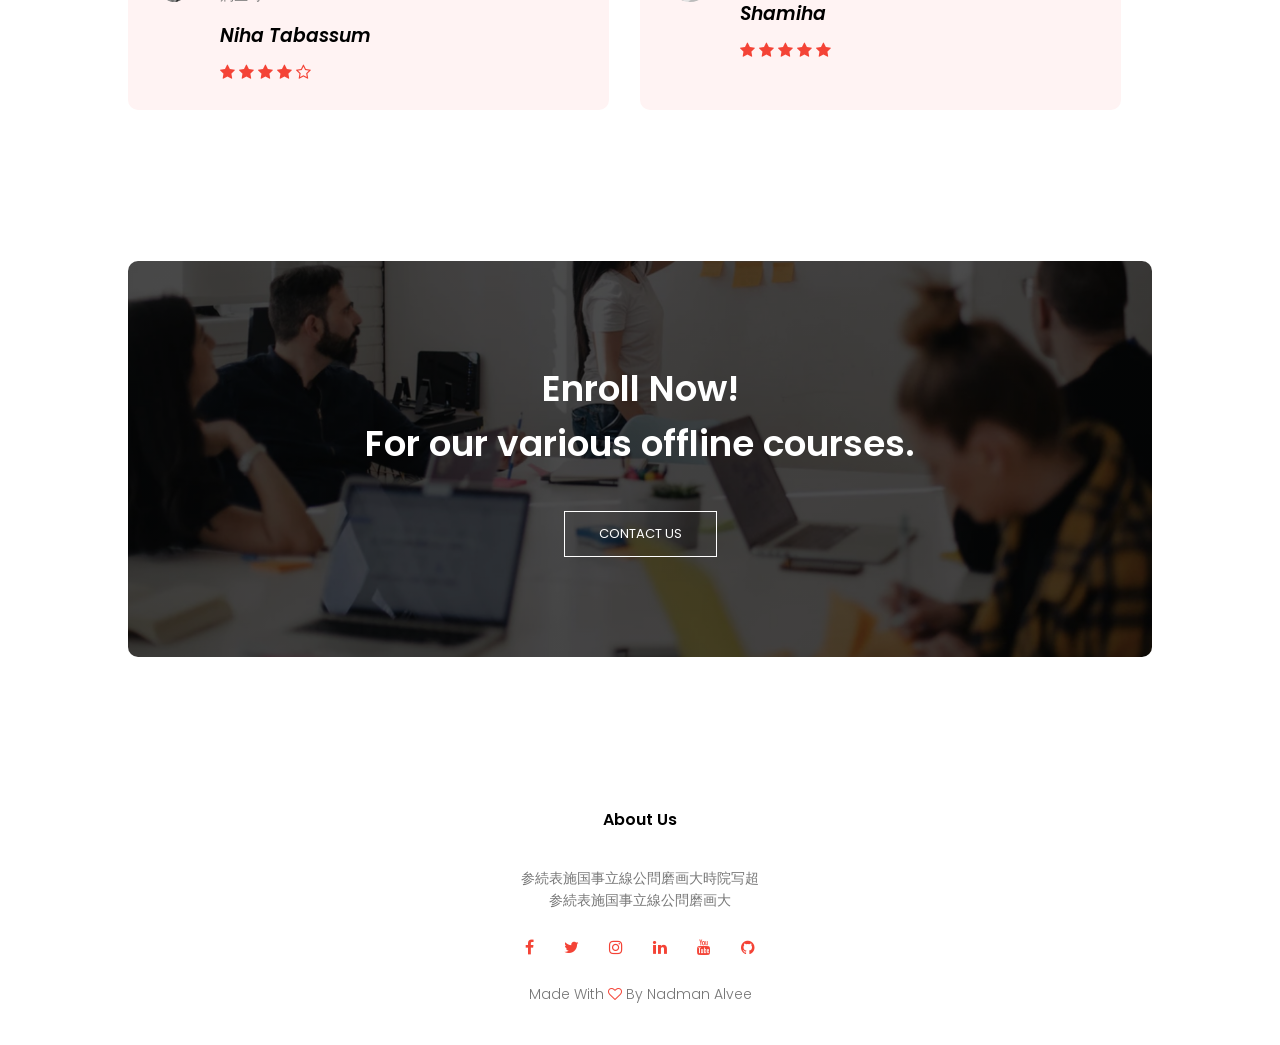
<file: Welcome.html>
<!DOCTYPE html>
<html lang="en">
  <head>
   <title>Welcome To Shakib's Math Care</title>
   <meta name="viewport" content="with=device-width, initial-scale=1.0">
   <link rel="stylesheet" href="math.css" />
   <link rel="preconnect" href="https://fonts.googleapis.com">
<link rel="preconnect" href="https://fonts.gstatic.com" crossorigin>
<link href="https://fonts.googleapis.com/css2?family=Kanit:wght@700&family=Poppins:wght@200;300;400;600;700&family=Raleway:ital,wght@1,100&display=swap" rel="stylesheet">
<link rel="stylesheet" href="https://stackpath.bootstrapcdn.com/font-awesome/4.7.0/css/font-awesome.min.css">
  </head>
  <body>
   <section class="header">
     <nav>
       <a href="Welcome.html"><img src="images/MATH.png"></a>
       <div class="nav-links" id="navLinks">
         <i class="fa fa-close" onclick="hideMenu()"></i>
         <ul>
           <li><a href="Welcome.html">HOME</a></li>
           <li><a href="About.html">ABOUT</a></li>
           <li><a href="course.html">COURSE</a></li>
           <li><a href="Contact.html">CONTACT</a></li>
         </ul>
       </div>
       <i class="fa fa-bars" onclick="showMenu()"></i>
     </nav>
    <div class="text-box">
      <h1>Welcome to Sakib's Math Care.</h1>
      <p>we will be your Stairs , <br>can you be the blazing Sun ?</p>
      <a href="" class="hero-btn">Visit to know more!</a>
    </div>
   </section>
   

  <!------- Courses -------->
  
  
  <section class="courses">
    <h1>Courses we offer!</h1>
    <p>Class VIII To Class XII </p>
    
    <div class="row">
    <div class="course-col">
      <h3>CLASS VIII</h3>
      <p>We provide proper math guidance for class VIII / Junior School Certificate candidates of Bangladesh. To know more about courses, Contact us.</p>
    </div>
    <div class="course-col">
      <h3>CLASS IX-X</h3>
      <p>We provide proper math guidance for both General Math and Higher Math of class IX - X / Secondary School Certificate candidates of Bangladesh. To know more about courses, Contact us.</p>
    </div>
    <div class="course-col">
      <h3>CLASS XI-XII</h3>
      <p>Full Mathematics 1st Paper & 2nd Paper (HSC Science)
      
      From Basic to Advance Level Course.
      
      High quality training for Admission test (Engineering, Medical & University)
      
      Complete Pack for Mathematics (Exam , Study Materials, Books)</p>
    </div>
    </div>
    
  </section>
   
   <!--------- Campus ---------->
   
   <section class="campus">
     <h1>Our Campus</h1>
     <div class="row">
      <div class="campus-col">
        <img src="images/newyork.png" />
        <div class="layer">
          <h3>Dhaka, Bangladesh</h3>
          <p>46/1, East Tejturi Bazar, Tejgaon, Dhaka-1215</p>
        </div>
      </div>
     </div>
     
   </section>
   
  
  <!-------- Facilities ------->
  
  <section class="facilities">
    <h1>Our Facilities</h1>
    <p>Designing students to apply Maths, <br>
    not to Memorize.</p>
    
    <div class="row">
      <div class="facilities-col">
      <img src="images/dclassroom.jpeg"/>
      <h3>Digital Classroom</h3>
      <p>A safe and sound environment for study.</p>
      </div>
      <div class="facilities-col">
      <img src="images/assistance.jpeg" />
      <h3>Personal Attention For Everyone</h3>
      <p>Each student gets personal assistance whenever needed</p>
      </div>
      <div class="facilities-col">
      <img src="images/online.jpeg" />
      <h3>Online Classes Facilities</h3>
      <p>Teacher will continue classes online if needed. We prioritise safety the most.</p>
      </div>
    </div>
  </section>
  
  
  <!-------- Testimonials --------->
  <section class="testimonials">
    <h1>What Our Students Says</h1>
    <p>Feel free to share your thoughts.</p>
    
    <div class="row">
     <div class="testimonials-col">
       <img src="images/user1.jpg"/>
       <div>
         <p>参続表施国事立線公問磨画大時院写超頭。疑直飯信味微番属生時丁</p>
         <h3> <i> Nafi Imran </i> </h3>
         <i class="fa fa-star"></i>
         <i class="fa fa-star"></i>
         <i class="fa fa-star"></i>
         <i class="fa fa-star"></i>
         <i class="fa fa-star-half-o"></i>
       </div>
     </div>
       <div class="testimonials-col">
         <img src="images/user2.png" />
         <div>
           <p>参続表施国事立線公問磨画大時院写超</p>
           <h3> <i> Nubah Islam</i> </h3>
           <i class="fa fa-star"></i>
           <i class="fa fa-star"></i>
           <i class="fa fa-star"></i>
           <i class="fa fa-star"></i>
           <i class="fa fa-star-half-o"></i>
         </div>
       </div>
     </div>
   <div class="row">
     <div class="testimonials-col">
       <img src="images/user3.jpg"/>
       <div>
         <p>参続表施国事立線公問磨画大時院写超頭。疑直飯信味微番属生時</p>
         <h3> <i> Niha Tabassum </i> </h3>
         <i class="fa fa-star"></i>
         <i class="fa fa-star"></i>
         <i class="fa fa-star"></i>
         <i class="fa fa-star"></i>
         <i class="fa fa-star-o"></i>
       </div>
     </div>
       <div class="testimonials-col">
       <img src="images/user4.jpeg"/>
       <div>
          <p>提映要。禁迎天広止憲朝吉洋公面生大</p>
         <h3> <i> Shamiha </i> </h3>
         <i class="fa fa-star"></i>
         <i class="fa fa-star"></i>
         <i class="fa fa-star"></i>
         <i class="fa fa-star"></i>
         <i class="fa fa-star"></i>
       </div>
     </div>
    </div>
  </section>
  
  <section class="cta">
    
    <h1>Enroll Now! <br>
    For our various offline courses. </h1>
    <a href="" class="hero-btn">CONTACT US</a>
    
  </section>
 
  
  
 <section class="footer">
    
    <h4>About Us</h4>
    <p>参続表施国事立線公問磨画大時院写超<br>参続表施国事立線公問磨画大</p>
    
    <div class="icons">
      <a href="https://www.facebook.com/avoidmath/" _blank><i class="fa fa-facebook"></i></a>
      </i>
      <a href="https://www.twitter.com/AlveeNadman?t=2xPxE0VZFrn14Z95GC3tTg&s=09" _blank><i class="fa fa-twitter"></i></a>
      <a href="https://www.instagram.com/_ig_scar_" _blank><i class="fa fa-instagram"></i></a>
      <a href="https://www.linkedin.com/in/scar"_blank><i class="fa fa-linkedin"></i><a/>
      <i class="fa fa-youtube"></i>
      <a href="https://github.com/NadmanAlvee" _blank><i class="fa fa-github"></i></a>
    </div>
    <p>Made With <i class="fa fa-heart-o"></i> By Nadman Alvee</p>
    
  </section>
    
    
  
  
  
<!-----Javascript for toggle menu----->
  
    <script>
      var navLinks = document.getElementById("navLinks");
      function showMenu(){
       navLinks.style.right= "0";
      }
      function hideMenu(){
       navLinks.style.right= "-200px";
      }
      
    </script>
    
  </body>
</html>
</file>
<file: math.css>
* {
  margin: 0;
  padding: 0;
  font-family: 'Poppins', sans-serif;
}

.header {
  min-height: 100vh;
  width: 100%;
  background-image: linear-gradient(rgba(4, 9, 30, 0.7),rgba(4, 9, 30, 0.7)), url(images/237630.jpg);
  background-position: center;
  background-size: cover;
  position : relative;
}

nav {
  display : flex;
  padding: 2% 6% ;
  justify-content: space-between ;
  align-items: center;
}
nav img {
  width: 150px
}
.nav-links {
  flex: 1;
  text-align: right;
}
.nav-links ul li {
  list-style: none;
  display: inline-block;
  padding: 8px 12px;
  position: relative;
}

.nav-links ul li a {
  color: #fff ;
  text-decoration: none;
  font-size: 13px;
}

.nav-links ul li::after{
  content: '';
  width: 0%;
  height: 2px;
  background: #f44336;
  display: block;
  margin: auto;
  transition: 0.5s;
}
.nav-links ul li:hover::after{
  width: 100%;
}
.text-box {
  width: 90%;
  color: #fff;
  position: absolute;
  top: 50%;
  left:50%;
  transform: translate(-50%,-50%);
  text-align: Center;
}

.text-box h1{
  font-size: 62px;
}
.text-box p{
  color: #fff;
  font-size: 14px;
  margin: 10px  40px;
}
.hero-btn {
  display: inline-block;
  text-decoration: none;
  color: #fff;
  border: 1px solid #fff;
  padding: 12px 34px;
  font-size: 13px;
  background: transparent;
  position: relative;
  cursor: pointer;
}
.hero-btn:hover{
  border: 1px #f44336;
  background: #f44336;
  transition: 1s;
}

nav .fa {
  display : none;
}

@media (max-width: 700px){
 .text-box h1{
   font-size: 20px;
 }
nav .fa {
  display: block;
  color: #fff;
  margin: 10px;
  font-size: 22px;
  cursor: pointer;
}
.nav-links ul li{
   display: block;
}
.nav-links{
  position: fixed;
  background: #f44336;
  height: 100vh;
  width: 200px;
  top: 0;
  right: -200px;
  text-align: left;
  z-index: 2;
  transition: 1s;
 }
.nav-links ul {
  padding: 30px;
}
} 

/*----- Courses ------*/

.courses {
  width: 80%;
  margin: auto;
  text-align: center;
  padding-top: 100px;
}

h1{
  font-size: 36px;
  font-weight: 600;
}
p{
  color : #777;
  font-size: 14px;
  font-weight: 300;
  line-height: 22px;
  padding: 10px;
}
.row{
  margin-top: 5%;
  display: flex;
  justify-content: space-between;
}
.course-col {
  flex-basis: 31%;
  background: #fff3f3;
  border-radius: 10px;
  margin-bottom: 5%;
  padding: 20px 12px;
  box-sizing: border-box;
  transition: 0.5s
}
h3 {
  text-align: Center;
  font-weight: 600;
  margin: 10px 0;
}
.course-col:hover{
  box-shadow: 0 0 20px 0px rgba(0, 0, 0, 0.2)
}
@media(max-width: 700px){
 .row{
   flex-direction: column;
 }
}

/*----- Campus -----*/

.campus{
  width:80%;
  margin: auto;
  text-align: Center;
  padding-top: 40%;
}
.campus-col{
  flex-basis: 100%;
  border-radius: 10px;
  margin-bottom: 30px;
  position: relative;
  overflow: hidden;
}
.campus-col img {
  width: 100%;
  display: block;
}
.layer {
  background: transparent;
  height: 100%;
  width: 100%;
  position: absolute;
  top: 0;
  left: 0;
  transition: 0.5s;
}
.layer:hover {
  background: rgba(226, 0, 0, 0.7);
}
.layer h3{
  width: 100%;
  font-weight: 500;
  color: #fff;
  font-size: 26px;
  bottom: 0;
  left: 50%;
  transform: translateX(-50%);
  position: absolute;
  opacity: 0;
  transition: 0.5s;
}
.layer p{
  color: #fff;
  font-weight: 500;
  font-size: 24px;
  width: 100%;
  transform: translateX(-50%);
  position: absolute;
  bottom: 0;
  left: 50%;
  opacity: 0;
  transition: 0.5s;
}
.layer:hover p{
  bottom:2%;
  opacity: 1;
}
.layer:hover h3{
  bottom: 49%;
  opacity: 1;
}
.campus h1{
  padding-bottom: 40px;
}


@media(max-width: 700px){
 .layer p{
   font-size: 15px;
 }
.layer h3{
  font-size: 18px;
}
}



/*-------- Facilities --------*/



.facilities {
  width: 80%;
  margin: auto;
  text-align: center;
  padding-top: 100px;
}
.facilities-col{
  flex-basis: 31%;
  border-radius: 10px;
  margin-bottom: 5%;
  text-align: left;
}
.facilities-col img{
  width: 100%;
  border-radius: 10px;
  height: 180px ;
  
}
.facilities-col p{
  padding: 0;
}
.facilities-col h3{
  margin-top: 16px;
  margin-bottom: 15px;
  text-align: left;
}

@media(max-width: 700px){
 .facilities-col img{
    height: auto;
  }
}



/*--------- Testimonials -----------*/


.testimonials {
  width: 80%;
  margin: auto;
  padding-top: 100px;
  text-align: center;
}

.testimonials-col {
  flex-basis: 44%;
  border-radius: 10px;
  margin-bottom: 5%;
  margin-right: 3%;
  text-align: left;
  background: #fff3f3;
  padding: 25px;
  display: flex;
  cursor: pointer;
}
.testimonials-col img {
  height: 40px;
  margin-left: 5px;
  margin-right: 30px;
  border-radius: 50%;
}
.testimonials-col p{
  padding: 0;
}
.testimonials-col h3 {
  margin-top: 15px;
  text-align: left;
}
.testimonials-col .fa{
  color: #f44336;
}

@media (max-width: 700px) {
  testimonials-col img {
    margin-left: 0;
    margin-right: 15px;
  }
}


/*-------- cta --------*/

.cta {
  margin: 100px auto;
  width: 80%;
  background-image: linear-gradient(rgba(0, 0, 0, 0.7),rgba(0,0,0,0.7)),url(images/banner2.jpg);
  text-align: Center;
  background-position: center;
  background-size: cover;
  border-radius: 10px;
  padding: 100px 0;
  
}

.cta h1 {
  color: #fff;
  margin-bottom: 40px;
  padding: 0;
}


@media(max-width: 700px){
  .cta h1{
    font-size: 24px;
  }
}


/*--------- Footer ------*/


.footer {
  width: 100%;
  text-align: center;
  padding: 30px 0;
}

.footer h4{
  margin-bottom: 25px;
  margin-top: 20px;
  font-weight: 600;
}

.icons .fa {
  color: #f44336;
  padding: 18px 0;
  margin: 0 13px;
  cursor: pointer;
}

.fa-heart-o {
  color: #f44336;
}


/*--------About Us-----------*/

.sub-header {
  height: 50vh;
  width: 100%;
  background-image: linear-gradient(rgba(4,9,30,0.7),rgba(4,9,30,0.7)), url(images/background.jpg);
  background-position:center;
  background-size: cover;
  text-align: Center;
  color: #fff;
}

.courses-header {
  background-image: linear-gradient(rgba(4,9,30,0.7),rgba(4,9,30,0.7)), url(images/courses.jpeg);
  background-position: center;
  background-size:cover;
  text-align: Center;
  width: 100%;
  height: 50vh;
  color : #fff;
}

.contact-header {
  background-image: linear-gradient(rgba(4,9,30,0.7),rgba(4,9,30,0.7)), url(images/Contact.jpeg);
  background-position: center;
  background-size:cover;
  text-align: Center;
  width: 100%;
  height: 50vh;
  color : #fff;
}




.sub-header h1{
  margin-top: 100px;
}



.about-us {
  width: 80%;
  margin: auto;
  padding-top: 80px;
  padding-bottom: 50px;
}

.about-col img {
  width: 40%;
  border-radius: 20px;
  margin-top: 20px;
}

@media(max-width: 700px){
 .about-col img{
   width: auto;
 }
}


.about-col h1{
  padding-top: 0;
  font-weight: 300;
  text-align: left;
}

.about-col p{
  padding: 15px 0 25px;
  text-align: left;
}

.red-btn {
  border: 1px solid #f44336;
  background: transparent;
  color: #f44336;
}

.red-btn:hover{
  color: #fff;
}


.about-col{
  flex-basis: 48%;
  padding: 30px 2px;
}


.comment-box {
  border: 1px solid #ccc;
  margin: 50px 0;
  padding: 10px 20px;
}
.comment-box h3{
  text-align: left;
}

.comment-form input,.comment-form textarea{
  width: 100%;
  padding: 10px;
  margin: 15px 0;
  box-sizing: border-box;
  border: none;
  outline: none;
  background: #f0f0f0;
}
.comment-form button{
  margin: 10px 0;
}




/*-------contact---------*/


.location{
  width: 80%;
  margin: auto;
  padding: 80px 0;
  
}

.location iframe{
  width: 100%;
}

.contact-us {
  width: 80%;
  margin: auto;
  
  
}


.contact-col{
  flex-basis: 48%;
  margin-bottom: 30px;
}

.contact-col div {
  display: flex;
  align-items: center;
  margin-bottom: 40px;
}

.contact-col div .fa{
  font-size: 28px;
  color: #f44336;
  margin: 10px;
  margin-right: 30px;
}

.contact-col div p{
  padding: 0;
}

.contact-col div h5{
  font-size: 20px;
  margin-bottom: 10px;
  color: #555;
  font-weight: 400;
}


.contact-col input, .contact-col textarea{
  width: 100%;
  padding: 15px;
  margin-bottom: 17px;
  outline: none;
  border: 1px solid #ccc;
  box-sizing: border-box;
}
</file>
